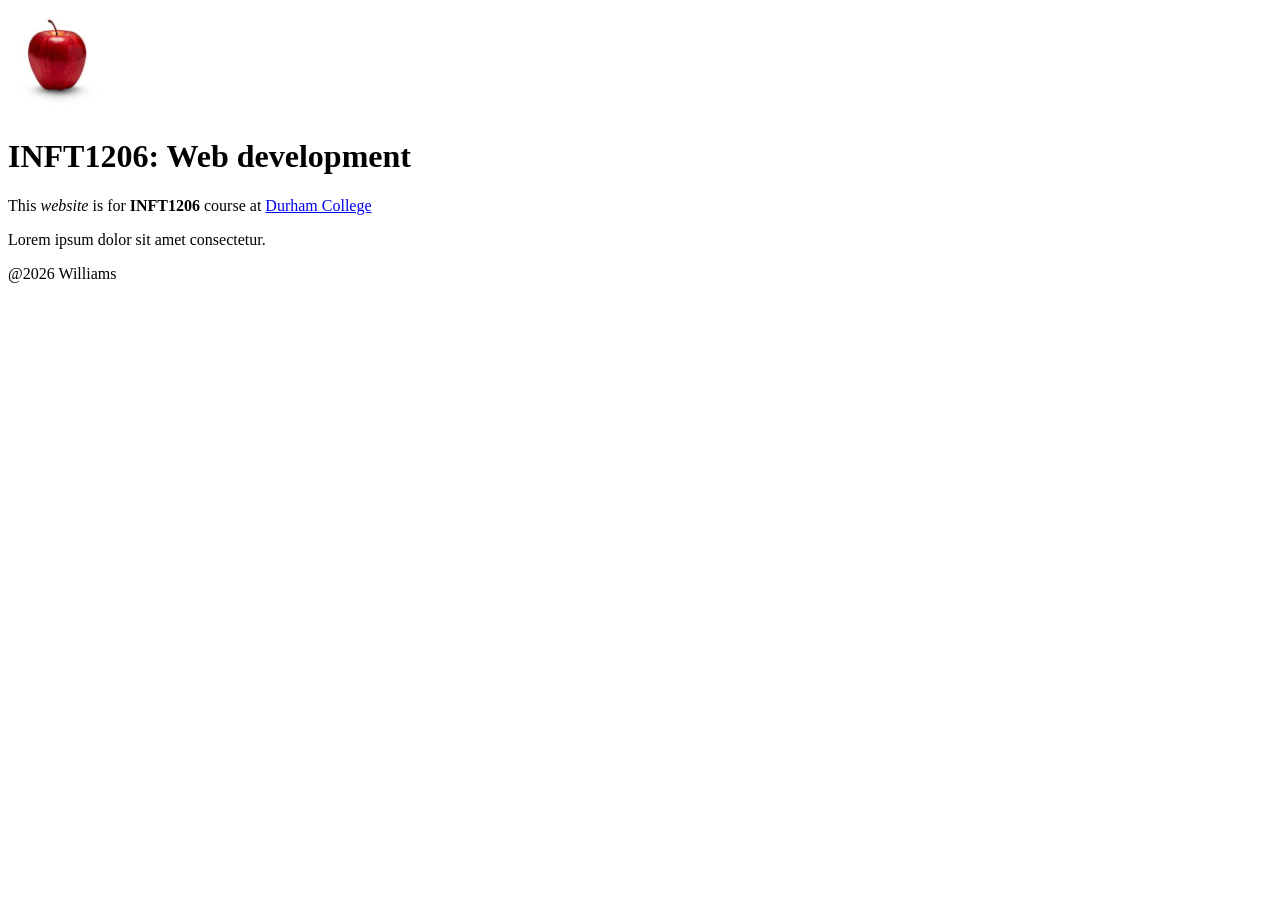
<file: Index.html>
<!DOCTYPE html>
<html lang="en">
<head>
    <meta charset="UTF-8">
    <meta name="viewport" content="width=device-width, initial-scale=1.0">
    <title>Document</title>
</head>
<body>
<img width="100" src="./img/apple.jpg" alt="my logo">
   <h1>INFT1206: Web development</h1> 
   <a href="./week 1.html"></a>
   <p>This <em>website</em> is for <strong>INFT1206</strong> course at <a target="_blank" href="https://durhamcollege.ca/">Durham College</a></p>
   <p>Lorem ipsum dolor sit amet consectetur.</p>
   <p>@2026 Williams </p>
</body>
</html>
</file>
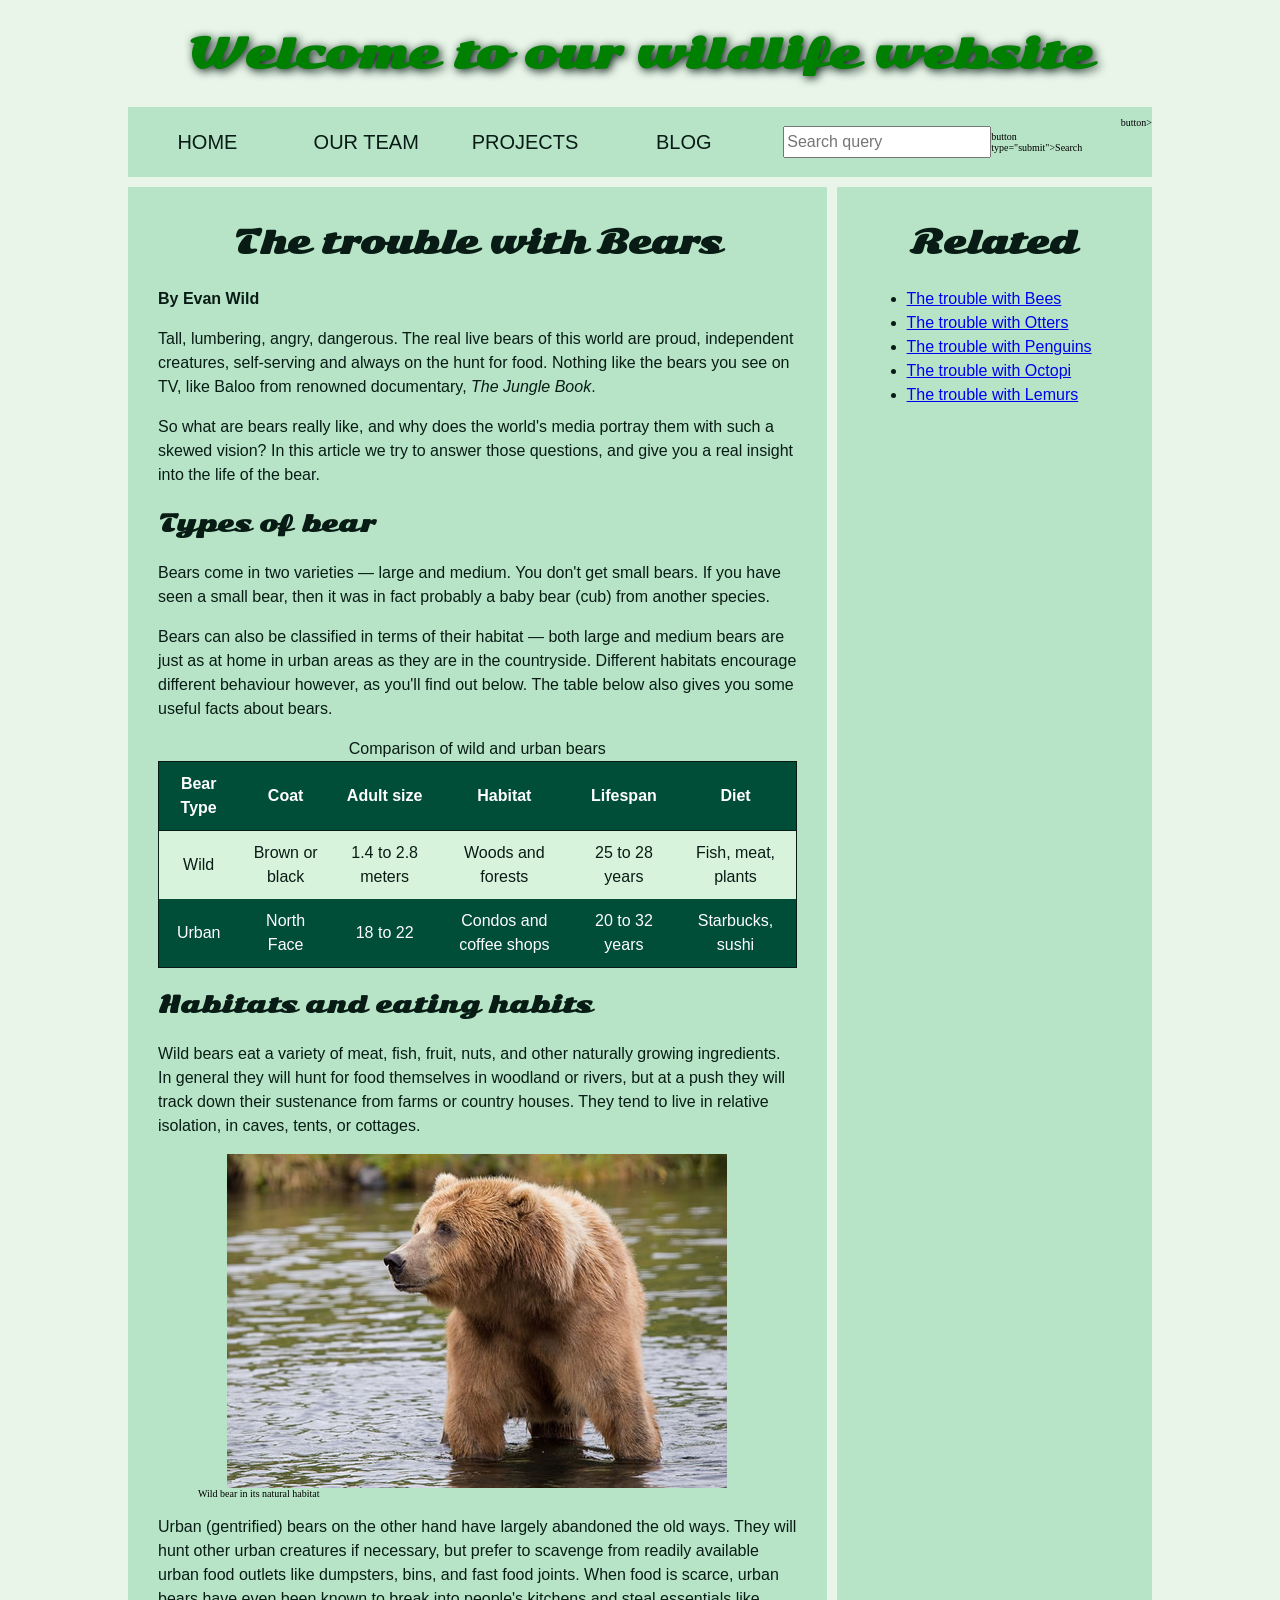
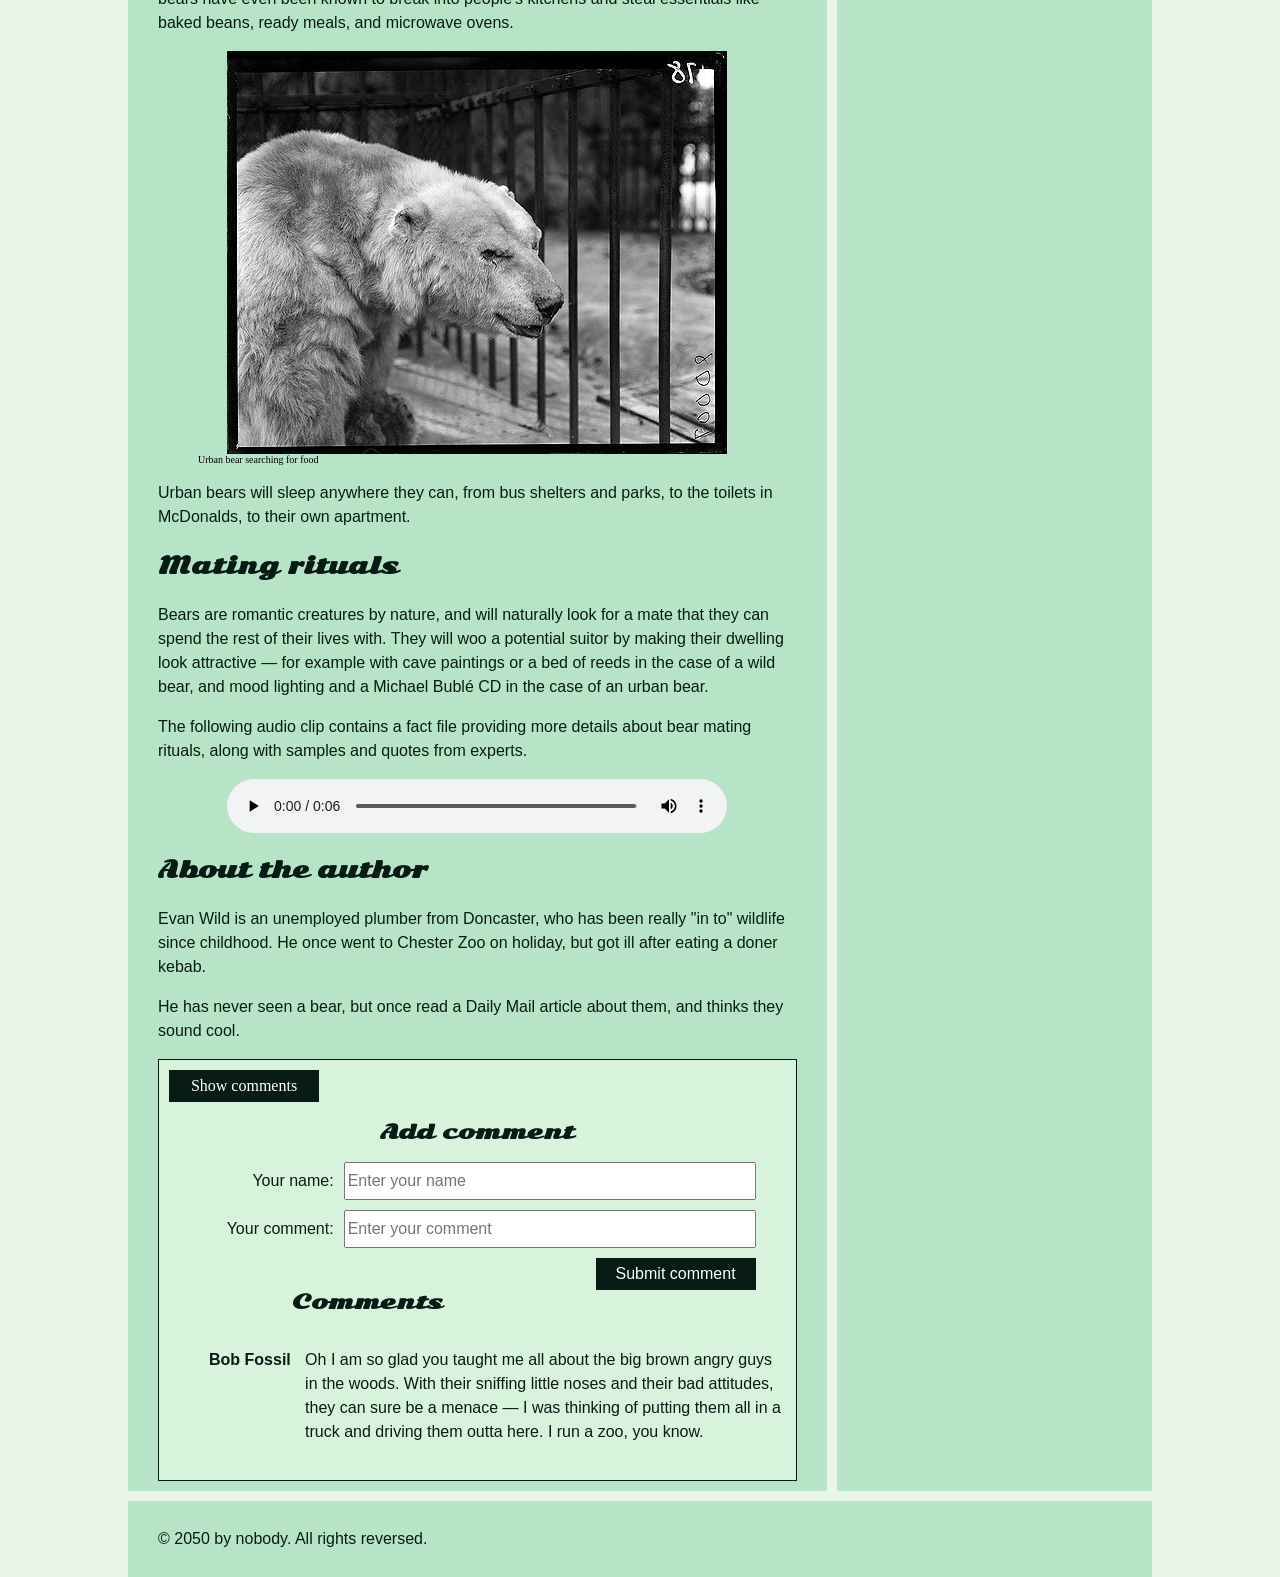
<file: Accessibility challenge/index.html>
<!--
Name: Vanessa Williams
File: Accessibility challenge.html
Date: 17 April 2026
Fixing accessibility issues of a website.
-->

<!DOCTYPE html>
<html lang="en">
  <head>
    <meta charset="utf-8">

    <title>Accessibility assessment</title>
    <link href="https://fonts.googleapis.com/css?family=Open+Sans+Condensed:300|Sonsie+One" rel="stylesheet" type="text/css">
    <link rel="stylesheet" href="style.css">

    <!-- the below three lines are a fix to get HTML5 semantic elements working in old versions of Internet Explorer-->
    <!--[if lt IE 9]>
      <script src="http://html5shiv.googlecode.com/svn/trunk/html5.js"></script>
    <![endif]-->
  </head>

  <body>
    <header>
      <h1>Welcome to our wildlife website</h1>
    </header>

    <nav aria-label="Main Navigation">
      <ul>
        <li><a href="#">Home</a></li>
        <li><a href="#">Our team</a></li>
        <li><a href="#">Projects</a></li>
        <li><a href="#">Blog</a></li>
      </ul>

      <form class="search" role="search">
        <label for="search-input" class="'visually-hidden">Search the site</label>
        <input id="search-input" type="search" name="q" placeholder="Search query">
        button type="submit">Search</form>button>
      </form>
    </nav>

    <main>
      <article>
        <h2>The trouble with Bears</h2>
        <p><strong>By Evan Wild</strong></p>
        <p>
        Tall, lumbering, angry, dangerous. The real live bears of this world are proud, independent creatures,
        self-serving and always on the hunt for food. Nothing like the bears you see on TV, like Baloo from
        renowned documentary, <em>The Jungle Book</em>.
      </p>

      <p>
        So what are bears really like, and why does the world's media portray them with such a skewed vision?
        In this article we try to answer those questions, and give you a real insight into the life of the bear.
      </p>

      <h3>Types of bear</h3>

      <p>
        Bears come in two varieties — large and medium. You don't get small bears. If you have seen a small bear,
        then it was in fact probably a baby bear (cub) from another species.
      </p>

      <p>
        Bears can also be classified in terms of their habitat — both large and medium bears are just as at home
        in urban areas as they are in the countryside. Different habitats encourage different behaviour however,
        as you'll find out below. The table below also gives you some useful facts about bears.
      </p>

      <table>
        <caption>Comparison of wild and urban bears</caption>
        <thead>
          <tr>
            <th scope="col">Bear Type</th>
            <th scope="col">Coat</th>
            <th scope="col">Adult size</th>
            <th scope="col">Habitat</th>
            <th scope="col">Lifespan</th>
            <th scope="col">Diet</th>
          </tr>
        </thead>
        <tbody>
          <tr>
            <td>Wild</td>
            <td>Brown or black</td>
            <td>1.4 to 2.8 meters</td>
            <td>Woods and forests</td>
            <td>25 to 28 years</td>
            <td>Fish, meat, plants</td>
          </tr>
          <tr>
            <td>Urban</td>
            <td>North Face</td>
            <td>18 to 22</td>
            <td>Condos and coffee shops</td>
            <td>20 to 32 years</td>
            <td>Starbucks, sushi</td>
          </tr>
        </tbody>
      </table>

      <h3>Habitats and eating habits</h3>

      <p>
        Wild bears eat a variety of meat, fish, fruit, nuts, and other naturally growing ingredients. In general
        they will hunt for food themselves in woodland or rivers, but at a push they will track down their
        sustenance from farms or country houses. They tend to live in relative isolation, in caves, tents, or cottages.
      </p>

      <figure>
        <img src="media/wild-bear.jpg" alt="A wild bear standing in a forest">
        <figcaption>Wild bear in its natural habitat</figcaption>
      </figure>

      <p>
        Urban (gentrified) bears on the other hand have largely abandoned the old ways. They will hunt other urban
        creatures if necessary, but prefer to scavenge from readily available urban food outlets like dumpsters,
        bins, and fast food joints. When food is scarce, urban bears have even been known to break into people's
        kitchens and steal essentials like baked beans, ready meals, and microwave ovens.
      </p>

      <figure>
        <img src="media/urban-bear.jpg" alt="An urban bear near a dumpster in a city">
        <figcaption>Urban bear searching for food</figcaption>
      </figure>

      <p>
        Urban bears will sleep anywhere they can, from bus shelters and parks, to the toilets in McDonalds,
        to their own apartment.
      </p>

      <h3>Mating rituals</h3>

      <p>
        Bears are romantic creatures by nature, and will naturally look for a mate that they can spend the rest
        of their lives with. They will woo a potential suitor by making their dwelling look attractive — for example
        with cave paintings or a bed of reeds in the case of a wild bear, and mood lighting and a Michael Bublé CD
        in the case of an urban bear.
      </p>

      <p>
        The following audio clip contains a fact file providing more details about bear mating rituals,
        along with samples and quotes from experts.
      </p>

      <audio controls aria-label="Audio description of bear mating rituals">
        <source src="media/bear.mp3" type="audio/mp3">
        <source src="media/bear.ogg" type="audio/ogg">
        <p>Your browser does not support HTML5 audio. You may download the audio file instead.</p>
      </audio>

      <aside aria-label="About the author">
        <h3>About the author</h3>
        <p>
          Evan Wild is an unemployed plumber from Doncaster, who has been really "in to" wildlife since childhood.
          He once went to Chester Zoo on holiday, but got ill after eating a doner kebab.
        </p>
        <p>
          He has never seen a bear, but once read a Daily Mail article about them, and thinks they sound cool.
        </p>
      </aside>

        <section class="comments">
          <div class="show-hide" tabindex="0">Show comments</div>
          <div class="comment-wrapper">
            <form class="comment-form">
              <h2 tabindex="0">Add comment</h2>
              <div class="flex-pair">
                <label for="name">Your name:</label>
                <input type="text" name="name" id="name" placeholder="Enter your name" aria-required="true" required>
              </div>
              <div class="flex-pair">
                <label for="comment">Your comment:</label>
                <input type="text" name="comment" id="comment" placeholder="Enter your comment" aria-required="true" required>
              </div>
              <button>Submit comment</button>
              
              
            </form> 
            
            <section>
              <h2 tabindex="0">Comments</h2>
              <ul class="comment-container">
                <li>
                  <p tabindex="0"><span>Author: </span>Bob Fossil</p>
                  <p tabindex="0"><span>Comment: </span>Oh I am so glad you taught me all about the big brown angry guys in the woods. With their sniffing little noses and their bad attitudes, they can sure be a menace — I was thinking of putting them all in a truck and driving them outta here. I run a zoo, you know.</p>
                </li>
              </ul>
            </section>
          </div>
        </section>
      </article>

    <aside class="secondary">
      <h2>Related</h2>
      <ul>
        <li><a href="#">The trouble with Bees</a></li>
        <li><a href="#">The trouble with Otters</a></li>
        <li><a href="#">The trouble with Penguins</a></li>
        <li><a href="#">The trouble with Octopi</a></li>
        <li><a href="#">The trouble with Lemurs</a></li>
      </ul>
    </aside>
  </main>

  <footer>
    <p>© 2050 by nobody. All rights reversed.</p>
  </footer>
</file>
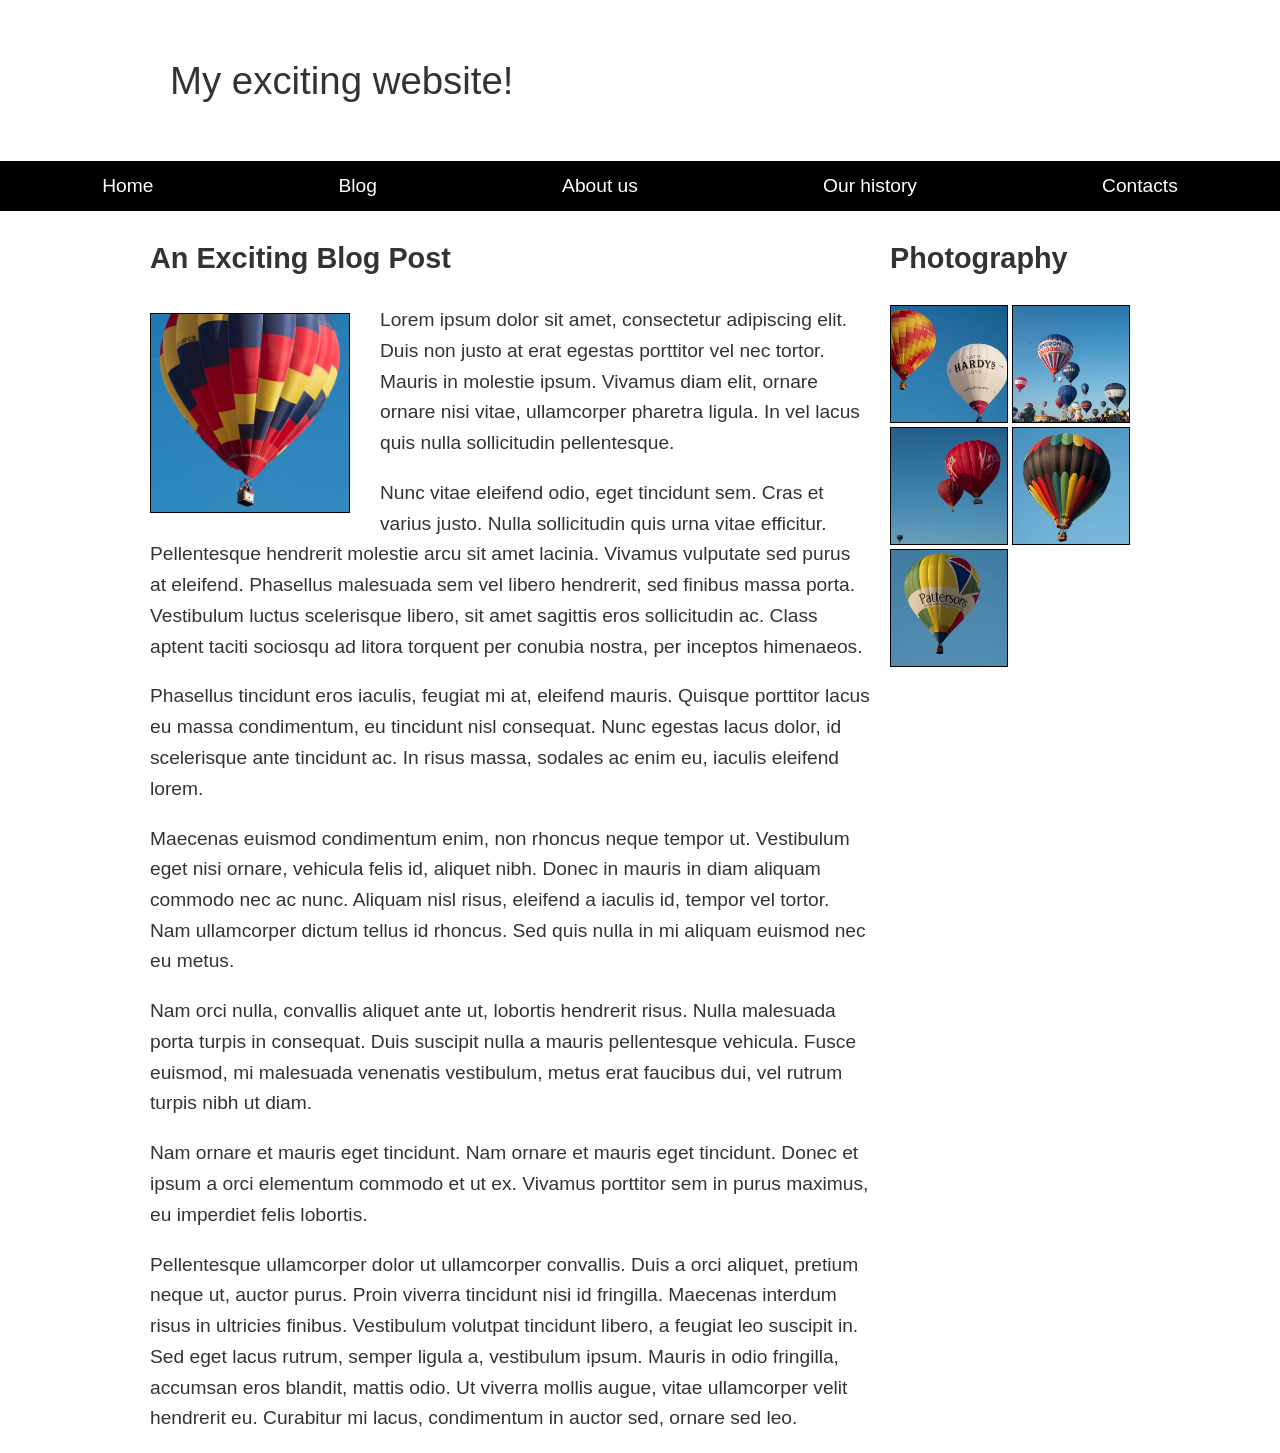
<file: layout-challenge/index.html>
<!doctype html>
<html lang="en-US">
  <head>
    <meta charset="utf-8" />
    <meta name="viewport" content="width=device-width, initial-scale=1" />
    <title>Layout Task</title>
    <!--
    Name: Vanessa Williams
    File: layout-challenge
    Date: 27 February 2026
    Description: A webpage using several elements learned in class.
    -->
    <link href="style.css" rel="stylesheet" type="text/css" />
  </head>

  <body>
    <div class="logo">My exciting website!</div>

    <nav>
      <ul>
        <li><a href="">Home</a></li>
        <li><a href="">Blog</a></li>
        <li><a href="">About us</a></li>
        <li><a href="">Our history</a></li>
        <li><a href="">Contacts</a></li>
      </ul>
    </nav>

    <main class="grid">
      <article>
        <h1>An Exciting Blog Post</h1>
        <img src="images/square6.jpg" alt="placeholder" class="feature" />
        <p>
          Lorem ipsum dolor sit amet, consectetur adipiscing elit. Duis non
          justo at erat egestas porttitor vel nec tortor. Mauris in molestie
          ipsum. Vivamus diam elit, ornare ornare nisi vitae, ullamcorper
          pharetra ligula. In vel lacus quis nulla sollicitudin pellentesque.
        </p>

        <p>
          Nunc vitae eleifend odio, eget tincidunt sem. Cras et varius justo.
          Nulla sollicitudin quis urna vitae efficitur. Pellentesque
          hendrerit molestie arcu sit amet lacinia. Vivamus vulputate sed
          purus at eleifend. Phasellus malesuada sem vel libero hendrerit,
          sed finibus massa porta. Vestibulum luctus scelerisque libero, sit
          amet sagittis eros sollicitudin ac. Class aptent taciti sociosqu ad
          litora torquent per conubia nostra, per inceptos himenaeos.
        </p>

        <p>
          Phasellus tincidunt eros iaculis, feugiat mi at, eleifend mauris.
          Quisque porttitor lacus eu massa condimentum, eu tincidunt nisl
          consequat. Nunc egestas lacus dolor, id scelerisque ante tincidunt
          ac. In risus massa, sodales ac enim eu, iaculis eleifend lorem.
        </p>

        <p>
          Maecenas euismod condimentum enim, non rhoncus neque tempor ut.
          Vestibulum eget nisi ornare, vehicula felis id, aliquet nibh. Donec
          in mauris in diam aliquam commodo nec ac nunc. Aliquam nisl risus,
          eleifend a iaculis id, tempor vel tortor. Nam ullamcorper dictum
          tellus id rhoncus. Sed quis nulla in mi aliquam euismod nec eu
          metus.
        </p>

        <p>
          Nam orci nulla, convallis aliquet ante ut, lobortis hendrerit
          risus. Nulla malesuada porta turpis in consequat. Duis suscipit
          nulla a mauris pellentesque vehicula. Fusce euismod, mi malesuada
          venenatis vestibulum, metus erat faucibus dui, vel rutrum turpis
          nibh ut diam.
        </p>

        <p>
          Nam ornare et mauris eget tincidunt. Nam ornare et mauris eget
          tincidunt. Donec et ipsum a orci elementum commodo et ut ex.
          Vivamus porttitor sem in purus maximus, eu imperdiet felis
          lobortis.
        </p>

        <p>
          Pellentesque ullamcorper dolor ut ullamcorper convallis. Duis a
          orci aliquet, pretium neque ut, auctor purus. Proin viverra
          tincidunt nisi id fringilla. Maecenas interdum risus in ultricies
          finibus. Vestibulum volutpat tincidunt libero, a feugiat leo
          suscipit in. Sed eget lacus rutrum, semper ligula a, vestibulum
          ipsum. Mauris in odio fringilla, accumsan eros blandit, mattis
          odio. Ut viverra mollis augue, vitae ullamcorper velit hendrerit
          eu. Curabitur mi lacus, condimentum in auctor sed, ornare sed leo.
        </p>
      </article>

      <aside>
        <h2>Photography</h2>
        <ul class="photos">
          <li><img src="images/square1.jpg" alt="placeholder" /></li>
          <li><img src="images/square2.jpg" alt="placeholder" /></li>
          <li><img src="images/square3.jpg" alt="placeholder" /></li>
          <li><img src="images/square4.jpg" alt="placeholder" /></li>
          <li><img src="images/square5.jpg" alt="placeholder" /></li>
        </ul>
      </aside>
    </main>
  </body>
</html>
</file>
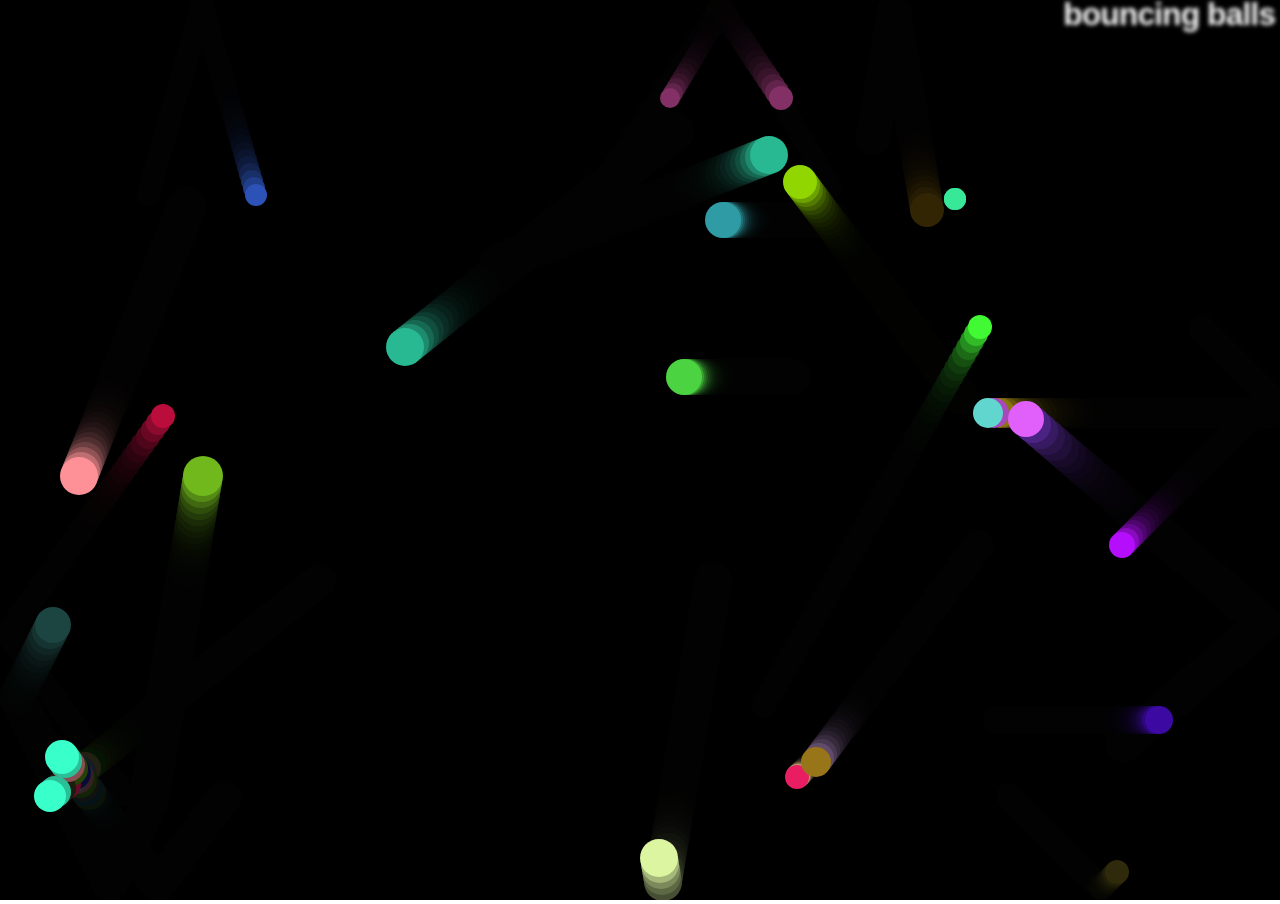
<file: object_buikding_practice/index.html>
<!--
Name: Vanessa Williams
File: index.html
Date: 10 April 2026
Generating random colours of balls on the screen
-->

<!DOCTYPE html>
<html lang="en-US">
  <head>
    <meta charset="utf-8">
    <meta name="viewport" content="width=device-width">
    <title>Bouncing balls</title>
    <link rel="stylesheet" href="style.css">
  </head>

  <body>
    <h1>bouncing balls</h1>
    <canvas></canvas>

    <script src="main.js"></script>
  </body>
</html>
</file>
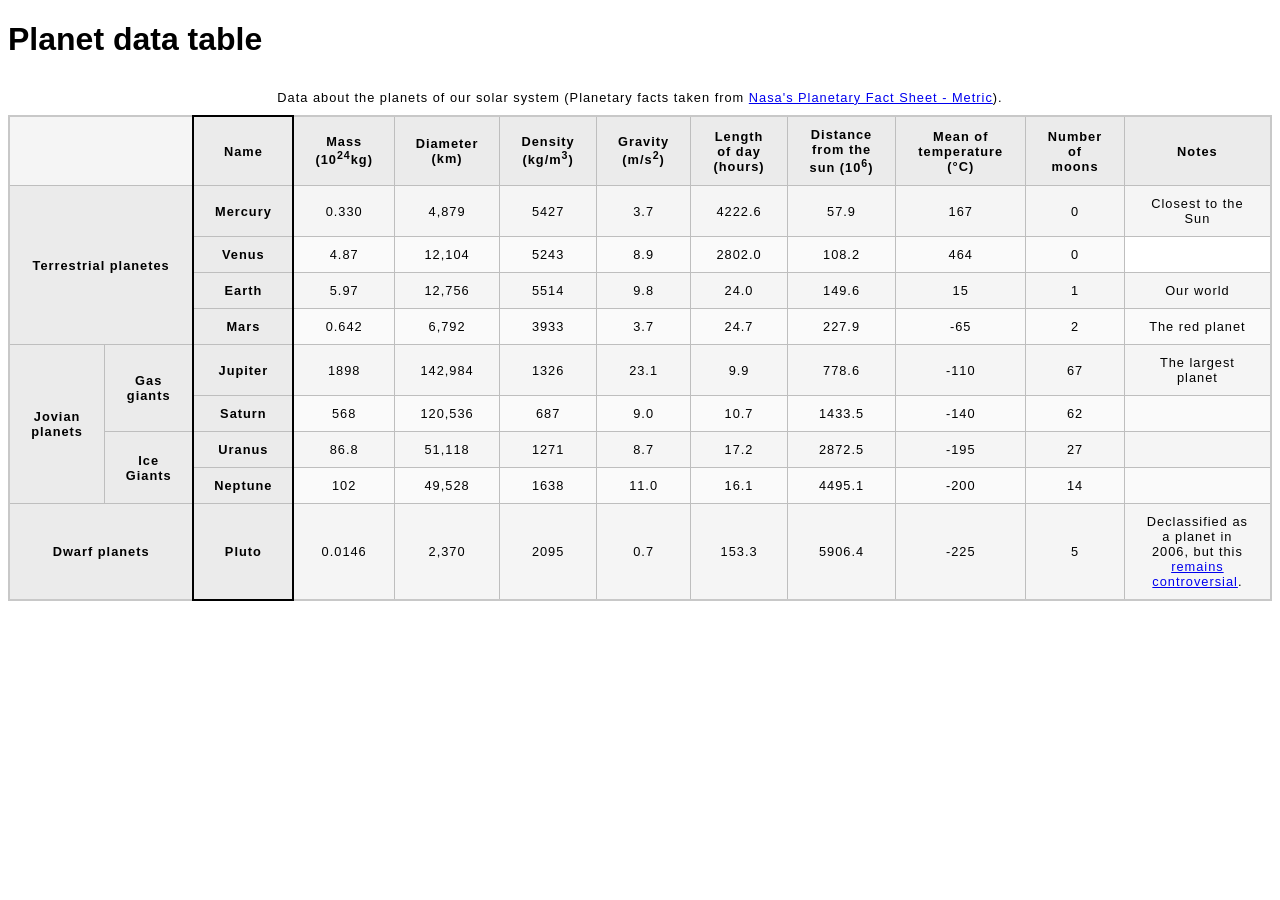
<file: planet-data-table/index.html>
<!doctype html>
<html lang="en-US">
  <head>
    <meta charset="utf-8" />
    <meta name="viewport" content="width=device-width" />
    <title>Planet data table</title>
    <!--
    Name: Vanessa Williams
    File : planet-data-table.html
    Date: 11 February 2026
    Description: Data table on planets
    -->
    <link href="style.css" rel="stylesheet" type="text/css" />
  </head>
  <body>
    <h1>Planet data table</h1>

    <table>
        <colgroup>
            <col span="2">
            <col style="border: 2px solid black;">
        </colgroup>
        <caption>Data about the planets of our solar system (Planetary facts taken from <a href="http://nssdc.gsfc.nasa.gov/planetary/factsheet/">Nasa's Planetary Fact Sheet - Metric</a>).</caption>
        <thead>
            <tr>
                <td colspan="2"></td>
                <th>Name</th>
                <th>Mass (10<sup>24</sup>kg)</th>
                <th>Diameter (km)</th>
                <th>Density (kg/m<sup>3</sup>)</th>
                <th>Gravity (m/s<sup>2</sup>)</th>
                <th>Length of day (hours)</th>
                <th>Distance from the sun (10<sup>6</sup>)</th>
                <th>Mean of temperature (°C)</th>
                <th>Number of moons</th>
                <th>Notes</th>
            </tr>
        </thead>
        <tbody>
            <tr>
                <th colspan="2" rowspan="4">Terrestrial planetes</th>
                <th>Mercury</th>
                <td>0.330</td>
                <td>4,879</td>
                <td>5427</td>
                <td>3.7</td>
                <td>4222.6</td>
                <td>57.9</td>
                <td>167</td>
                <td>0</td>
                <td>Closest to the Sun</td>
            </tr>
            <tr>
                <th>Venus</th>
                <td>4.87</td>
                <td>12,104</td>
                <td>5243</td>
                <td>8.9</td>
                <td>2802.0</td>
                <td>108.2</td>
                <td>464</td>
                <td>0</td>
            </tr>
            <tr>
                <th>Earth</th>
                <td>5.97</td>
                <td>12,756</td>
                <td>5514</td>
                <td>9.8</td>
                <td>24.0</td>
                <td>149.6</td>
                <td>15</td>
                <td>1</td>
                <td>Our world</td>
            </tr>
            <tr>
                <th>Mars</th>
                <td>0.642</td>
                <td>6,792</td>
                <td>3933</td>
                <td>3.7</td>
                <td>24.7</td>
                <td>227.9</td>
                <td>-65</td>
                <td>2</td>
                <td>The red planet</td>
            </tr>
            <tr>
                <th rowspan="4">Jovian planets</th>
                <th rowspan="2">Gas giants</th>
                <th>Jupiter</th>
                <td>1898</td>
                <td>142,984</td>
                <td>1326</td>
                <td>23.1</td>
                <td>9.9</td>
                <td>778.6</td>
                <td>-110</td>
                <td>67</td>
                <td>The largest planet</td>
            </tr>
            <tr>
                <th>Saturn</th>
                <td>568</td>
                <td>120,536</td>
                <td>687</td>
                <td>9.0</td>
                <td>10.7</td>
                <td>1433.5</td>
                <td>-140</td>
                <td>62</td>
                <td></td>
            </tr>
            <tr>
                <th rowspan="2">Ice Giants</th>
                <th>Uranus</th>
                <td>86.8</td>
                <td>51,118</td>
                <td>1271</td>
                <td>8.7</td>
                <td>17.2</td>
                <td>2872.5</td>
                <td>-195</td>
                <td>27</td>
                <td></td>
            </tr>
            <tr>
                <th>Neptune</th>
                <td>102</td>
                <td>49,528</td>
                <td>1638</td>
                <td>11.0</td>
                <td>16.1</td>
                <td>4495.1</td>
                <td>-200</td>
                <td>14</td>
                <td></td>
            </tr>
            <tr>
                <th colspan="2" rowspan="2">Dwarf planets</th>
                <th>Pluto</th>
                <td>0.0146</td>
                <td>2,370</td>
                <td>2095</td>
                <td>0.7</td>
                <td>153.3</td>
                <td>5906.4</td>
                <td>-225</td>
                <td>5</td>
                <td>Declassified as a planet in 2006, but this <a href="http://www.usatoday.com/story/tech/2014/10/02/pluto-planet-solar-system/16578959/">remains controversial</a>.</td>
            </tr>

        </tbody>
    </table>


  </body>
</html>
</file>
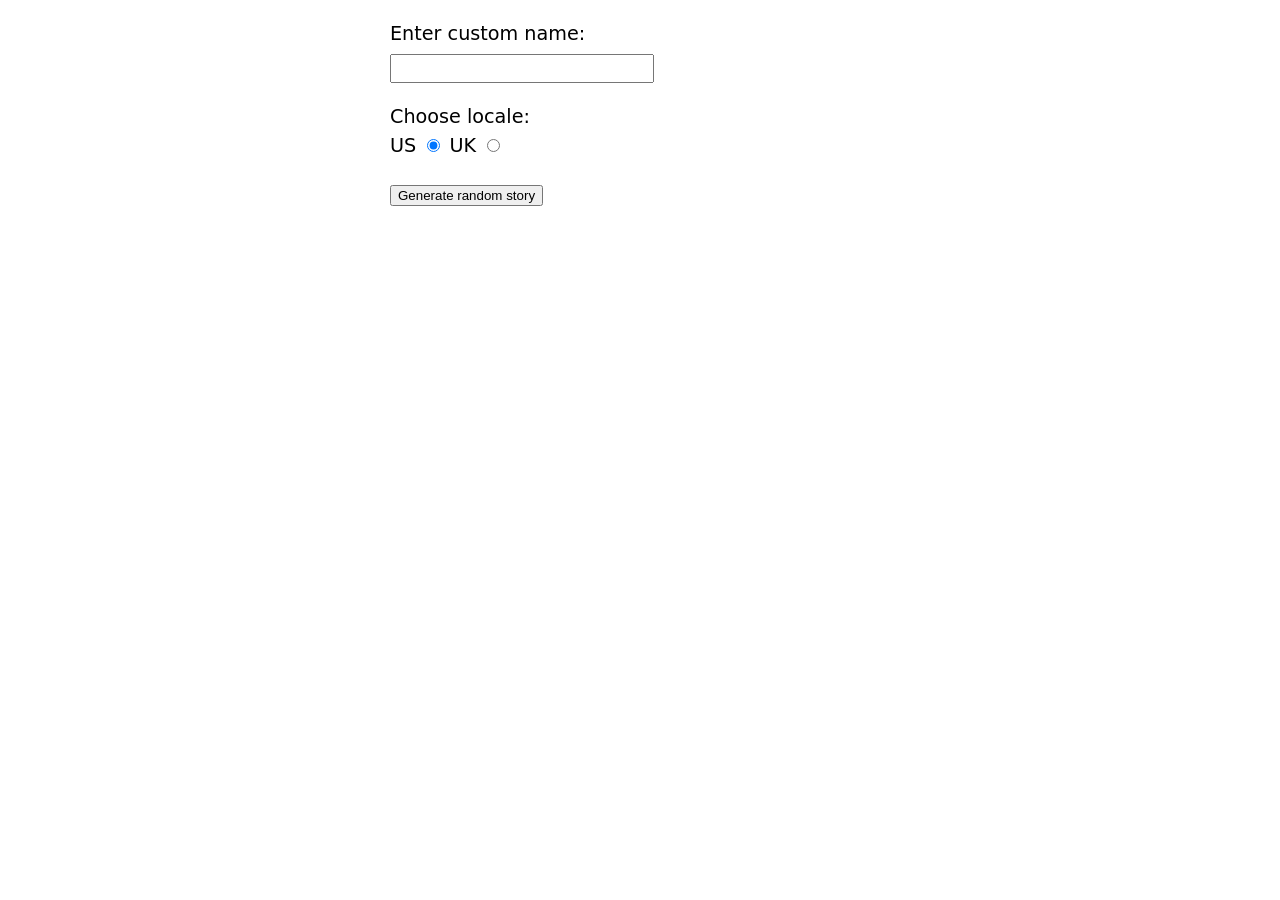
<file: Silly_story_generator/index.html>
<!--
Name: Vanessa Williams
File: index.html
Date: 10 April 2026
A silly story generator.
-->

<!DOCTYPE html>
<html lang="en">
<head>
<meta charset="utf-8">
<title>Silly Story Generator</title>
<link rel="stylesheet" href="style.css">
<script src="main.js" defer></script>
</head>

<body>

<div>
  <label for="customname">Enter custom name:</label>
  <input id="customname" type="text" placeholder="">
</div>

<fieldset>
  <legend>Choose locale:</legend>

  <label for="us">US</label>
  <input id="us" type="radio" name="uk-us" value="us" checked>

  <label for="uk">UK</label>
  <input id="uk" type="radio" name="uk-us" value="uk">
</fieldset>

<div>
  <button class="randomize">Generate random story</button>
</div>

<p class="story"></p>

</body>
</html>
</file>
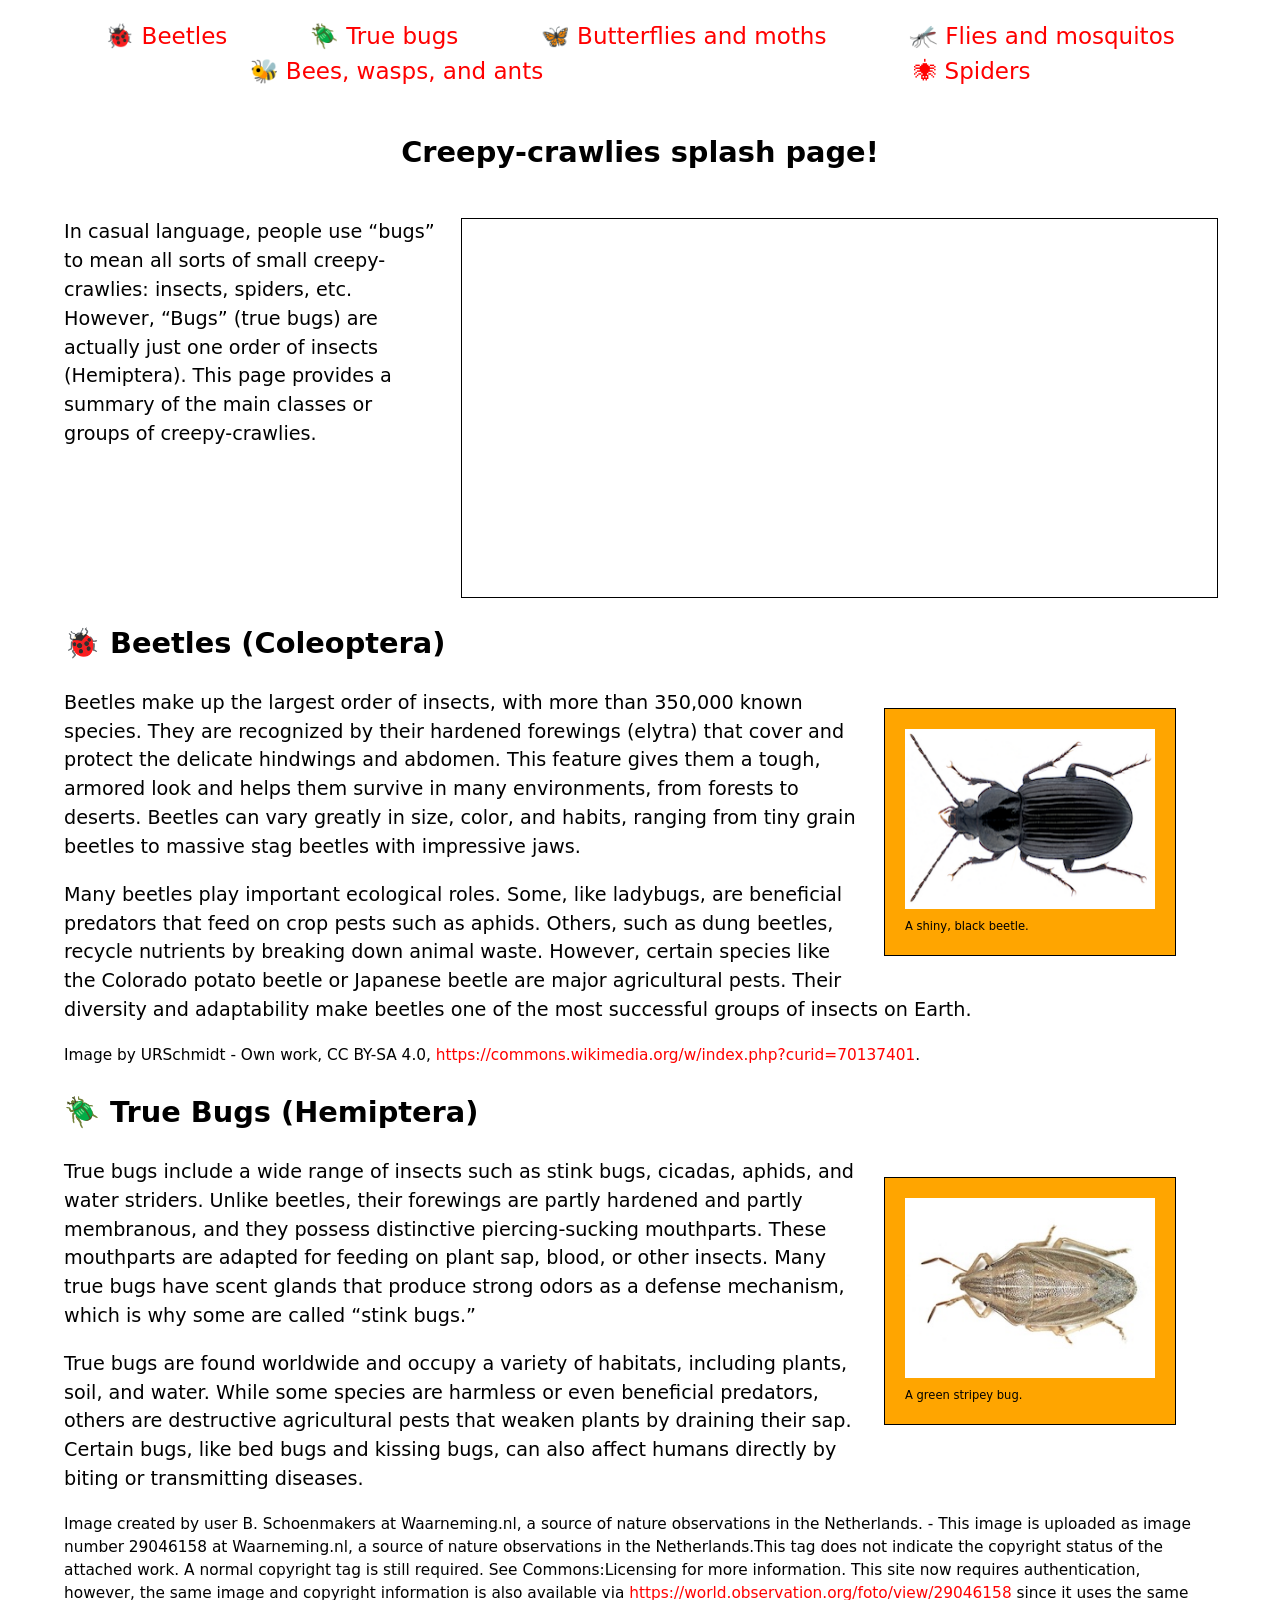
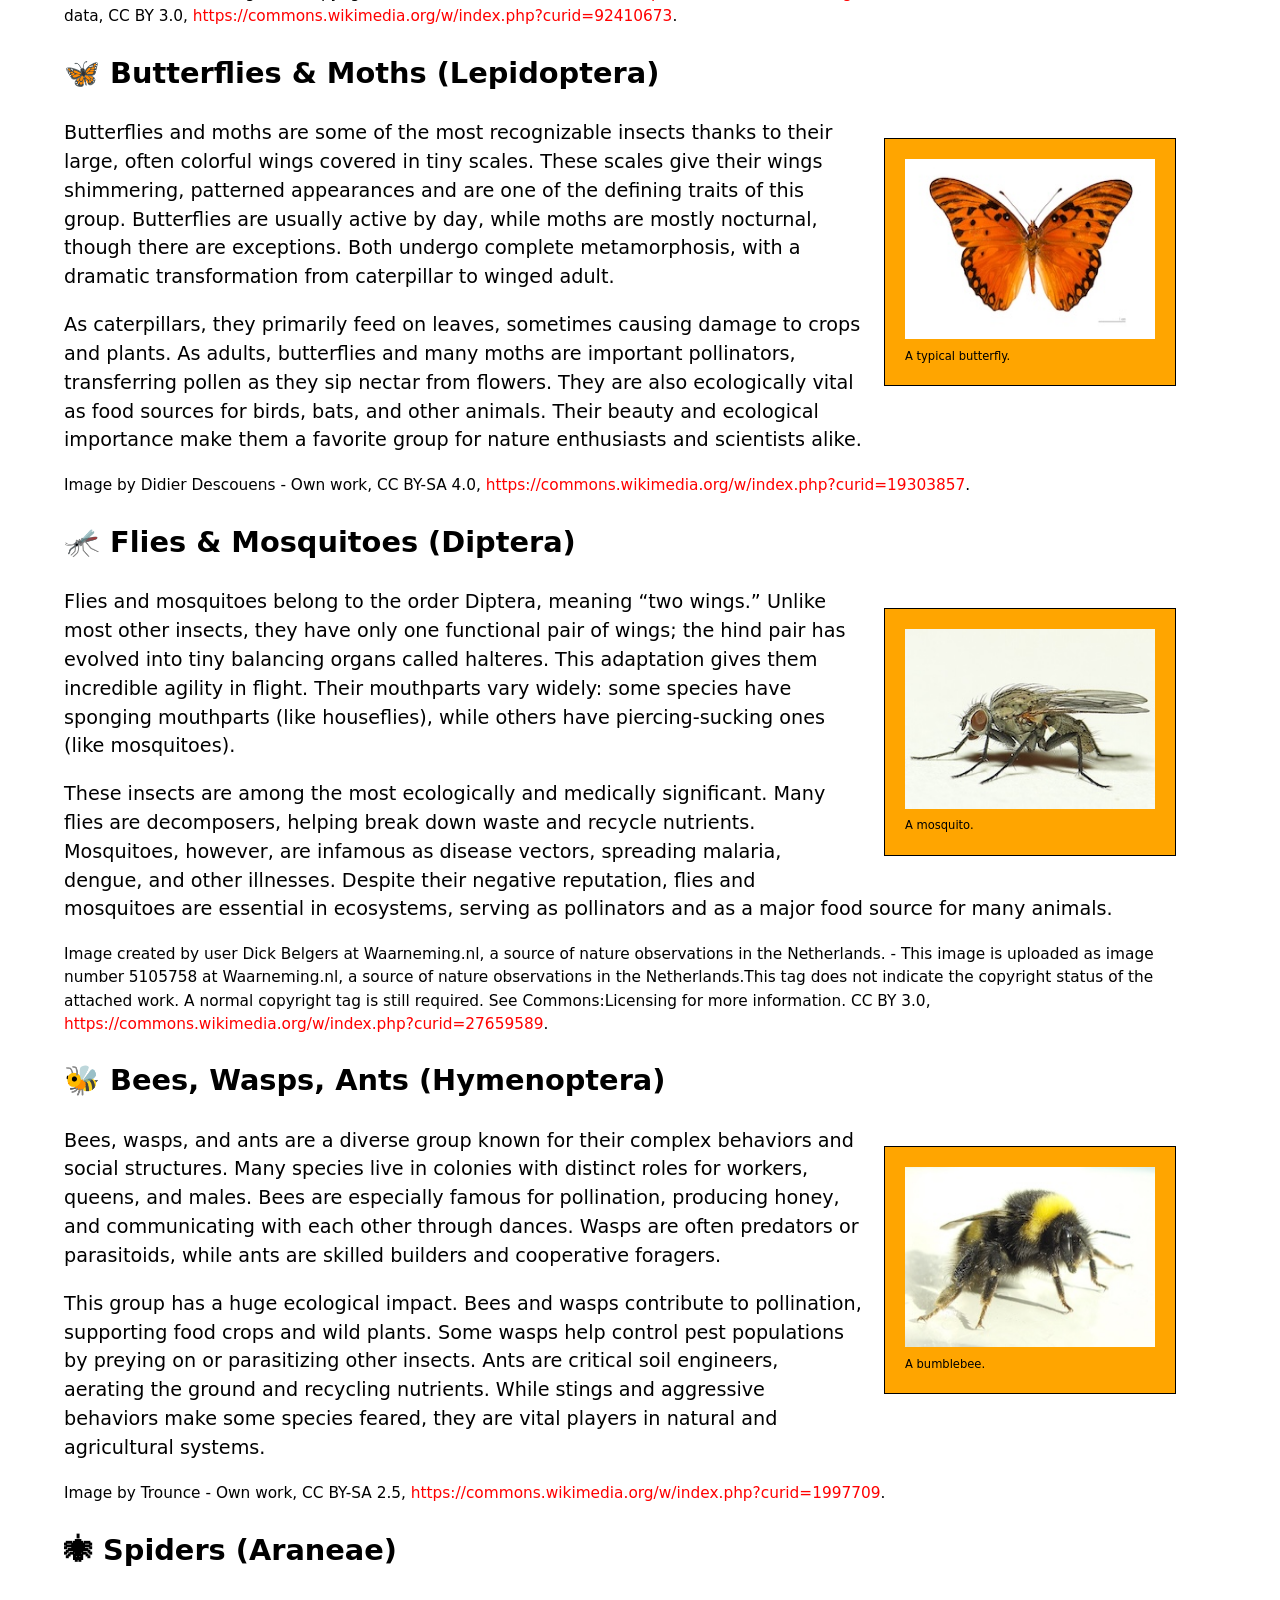
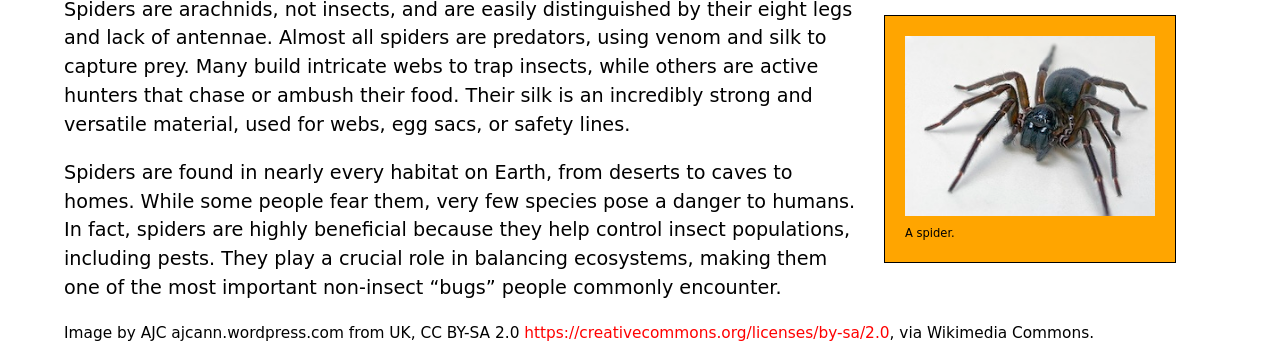
<file: splash-page-challenge/index.html>
<!doctype html>
<html lang="en">
  <head>
    <meta charset="utf-8" />
    <title>Creepy crawlies!</title>
    <!--
    Name: Vanessa Williams
    File: splash-page-challenge.html
    Date: 11 February 2026
    Description: Splash page dedicated to bugs with multimedia and embedding
    -->
    <link href="style.css" rel="stylesheet" />
    <style>
        /*header & body */
        body {
  font: 1.2em / 1.5 system-ui;
  margin: 0 auto;
  width: 90%;
  min-width: 800px;
  max-width: 1200px;
}

h1 {
  text-align: center;
}

.copyright {
  font-size: 0.8em;
}

/* nav menu */

ul {
  padding: 0;
  list-style-type: none;
  text-align: center;
  display: flex;
  flex-flow: row wrap;
  justify-content: center;
  align-items: center;
}

li {
  flex: auto;
}

nav a {
  font-size: 1.2em;
  padding: 0 20px;
}

/* General link styles */

a {
  text-decoration: none;
  color: red;
}

a:hover,
a:focus {
  text-decoration: underline;
}

/* header section layout */

header section {
  display: grid;
  grid-template-areas:
    "heading heading"
    "text video"
    "text video";
  grid-template-columns: 1fr 2fr;
  gap: 20px;
}

h1 {
  grid-area: heading;
}

header p {
  grid-area: text;
  margin: 0;
}

video {
  grid-area: video;
  width: 100%;
  border: 1px solid black;
}

/* image floats */

figure {
  float: right;
  margin-left: 20px;
  padding: 20px;
  background: orange;
  border: 1px solid black;
}

figcaption {
  font-size: 0.6em;
}
    </style>
  </head>
  <body>
    <header>
      <nav>
        <ul>
          <li><a href="#beetles">&#x1F41E; Beetles</a></li>
          <li><a href="#true_bugs">&#x1FAB2; True bugs</a></li>
          <li><a href="#butterflies_moths">&#x1F98B; Butterflies and moths</a></li>
          <li><a href="#flies_mosquitos">&#x1F99F; Flies and mosquitos</a></li>
          <li><a href="#bees_wasps_ants">&#x1F41D; Bees, wasps, and ants</a></li>
          <li><a href="#spiders">&#x1F577; Spiders</a></li>
        </ul>
      </nav>
      <section>
        <h1>Creepy-crawlies splash page!</h1>

        <video src="bug_video_640.mp4"
        autoplay
        loop
        muted
        preload="auto"></video>

        <p>
          In casual language, people use “bugs” to mean all sorts of small
          creepy-crawlies: insects, spiders, etc. However, “Bugs” (true bugs)
          are actually just one order of insects (Hemiptera). This page
          provides a summary of the main classes or groups of
          creepy-crawlies.
        </p>
      </section>
    </header>
    <main>
      <section id="beetles">
        <h2>&#x1F41E; Beetles (Coleoptera)</h2>
        <figure>
            <img src="beetle.png" 
            alt="A black six-legged beetle with a shield-shaped body and long antennae."
            width="250"
            height="180"/>
            <figcaption>A shiny, black beetle.</figcaption>
        </figure>

        <p>
          Beetles make up the largest order of insects, with more than
          350,000 known species. They are recognized by their hardened
          forewings (elytra) that cover and protect the delicate hindwings
          and abdomen. This feature gives them a tough, armored look and
          helps them survive in many environments, from forests to deserts.
          Beetles can vary greatly in size, color, and habits, ranging from
          tiny grain beetles to massive stag beetles with impressive jaws.
        </p>
        <p>
          Many beetles play important ecological roles. Some, like ladybugs,
          are beneficial predators that feed on crop pests such as aphids.
          Others, such as dung beetles, recycle nutrients by breaking down
          animal waste. However, certain species like the Colorado potato
          beetle or Japanese beetle are major agricultural pests. Their
          diversity and adaptability make beetles one of the most successful
          groups of insects on Earth.
        </p>

        <p class="copyright">
          Image by URSchmidt - Own work, CC BY-SA 4.0,
          <a href="https://commons.wikimedia.org/w/index.php?curid=70137401"
            >https://commons.wikimedia.org/w/index.php?curid=70137401</a
          >.
        </p>
      </section>
      <section id="true_bugs">
        <h2>&#x1FAB2; True Bugs (Hemiptera)</h2>
        <figure>
            <img src="true_bug.jpeg" 
            alt="A green, six-legged beetle with fairly long antennae and stripy markings"
            width="250"
            height="180"/>
            <figcaption>A green stripey bug.</figcaption>
        </figure>

        <p>
          True bugs include a wide range of insects such as stink bugs,
          cicadas, aphids, and water striders. Unlike beetles, their
          forewings are partly hardened and partly membranous, and they
          possess distinctive piercing-sucking mouthparts. These mouthparts
          are adapted for feeding on plant sap, blood, or other insects. Many
          true bugs have scent glands that produce strong odors as a defense
          mechanism, which is why some are called “stink bugs.”
        </p>

        <p>
          True bugs are found worldwide and occupy a variety of habitats,
          including plants, soil, and water. While some species are harmless
          or even beneficial predators, others are destructive agricultural
          pests that weaken plants by draining their sap. Certain bugs, like
          bed bugs and kissing bugs, can also affect humans directly by
          biting or transmitting diseases.
        </p>

        <p class="copyright">
          Image created by user B. Schoenmakers at Waarneming.nl, a source of
          nature observations in the Netherlands. - This image is uploaded as
          image number 29046158 at Waarneming.nl, a source of nature
          observations in the Netherlands.This tag does not indicate the
          copyright status of the attached work. A normal copyright tag is
          still required. See Commons:Licensing for more information. This
          site now requires authentication, however, the same image and
          copyright information is also available via
          <a href="https://world.observation.org/foto/view/29046158"
            >https://world.observation.org/foto/view/29046158</a
          >
          since it uses the same data, CC BY 3.0,
          <a href="https://commons.wikimedia.org/w/index.php?curid=92410673"
            >https://commons.wikimedia.org/w/index.php?curid=92410673</a
          >.
        </p>
      </section>
      <section id="butterflies_moths">
        <h2>&#x1F98B; Butterflies & Moths (Lepidoptera)</h2>
        <figure>
            <img src="butterfly.jpeg" 
            alt="A butterfly with large black and orange wings"
            width="250"
            height="180"/>
            <figcaption>A typical butterfly.</figcaption>
        </figure>

        <p>
          Butterflies and moths are some of the most recognizable insects
          thanks to their large, often colorful wings covered in tiny scales.
          These scales give their wings shimmering, patterned appearances and
          are one of the defining traits of this group. Butterflies are
          usually active by day, while moths are mostly nocturnal, though
          there are exceptions. Both undergo complete metamorphosis, with a
          dramatic transformation from caterpillar to winged adult.
        </p>

        <p>
          As caterpillars, they primarily feed on leaves, sometimes causing
          damage to crops and plants. As adults, butterflies and many moths
          are important pollinators, transferring pollen as they sip nectar
          from flowers. They are also ecologically vital as food sources for
          birds, bats, and other animals. Their beauty and ecological
          importance make them a favorite group for nature enthusiasts and
          scientists alike.
        </p>

        <p class="copyright">
          Image by Didier Descouens - Own work, CC BY-SA 4.0,
          <a href="https://commons.wikimedia.org/w/index.php?curid=19303857"
            >https://commons.wikimedia.org/w/index.php?curid=19303857</a
          >.
        </p>
      </section>
      <section id="flies_mosquitos">
        <h2>&#x1F99F; Flies & Mosquitoes (Diptera)</h2>
        <figure>
            <img src="mosquito.jpeg" 
            alt="A hairy flying insect with long legs"
            width="250"
            height="180"/>
            <figcaption>A mosquito.</figcaption>
        </figure>

        <p>
          Flies and mosquitoes belong to the order Diptera, meaning “two
          wings.” Unlike most other insects, they have only one functional
          pair of wings; the hind pair has evolved into tiny balancing organs
          called halteres. This adaptation gives them incredible agility in
          flight. Their mouthparts vary widely: some species have sponging
          mouthparts (like houseflies), while others have piercing-sucking
          ones (like mosquitoes).
        </p>

        <p>
          These insects are among the most ecologically and medically
          significant. Many flies are decomposers, helping break down waste
          and recycle nutrients. Mosquitoes, however, are infamous as disease
          vectors, spreading malaria, dengue, and other illnesses. Despite
          their negative reputation, flies and mosquitoes are essential in
          ecosystems, serving as pollinators and as a major food source for
          many animals.
        </p>

        <p class="copyright">
          Image created by user Dick Belgers at Waarneming.nl, a source of
          nature observations in the Netherlands. - This image is uploaded as
          image number 5105758 at Waarneming.nl, a source of nature
          observations in the Netherlands.This tag does not indicate the
          copyright status of the attached work. A normal copyright tag is
          still required. See Commons:Licensing for more information. CC BY
          3.0,
          <a href="https://commons.wikimedia.org/w/index.php?curid=27659589"
            >https://commons.wikimedia.org/w/index.php?curid=27659589</a
          >.
        </p>
      </section>
      <section id="bees_wasps_ants">
        <h2>&#x1F41D; Bees, Wasps, Ants (Hymenoptera)</h2>
        <figure>
            <img src="bee.jpeg" 
            alt="A furry black and yellow striped flying insect with six legs."
            width="250"
            height="180"/>
            <figcaption>A bumblebee.</figcaption>
        </figure>

        <p>
          Bees, wasps, and ants are a diverse group known for their complex
          behaviors and social structures. Many species live in colonies with
          distinct roles for workers, queens, and males. Bees are especially
          famous for pollination, producing honey, and communicating with
          each other through dances. Wasps are often predators or
          parasitoids, while ants are skilled builders and cooperative
          foragers.
        </p>

        <p>
          This group has a huge ecological impact. Bees and wasps contribute
          to pollination, supporting food crops and wild plants. Some wasps
          help control pest populations by preying on or parasitizing other
          insects. Ants are critical soil engineers, aerating the ground and
          recycling nutrients. While stings and aggressive behaviors make
          some species feared, they are vital players in natural and
          agricultural systems.
        </p>

        <p class="copyright">
          Image by Trounce - Own work, CC BY-SA 2.5,
          <a href="https://commons.wikimedia.org/w/index.php?curid=1997709"
            >https://commons.wikimedia.org/w/index.php?curid=1997709</a
          >.
        </p>
      </section>
      <section id="spiders">
        <h2>&#x1F577; Spiders (Araneae)</h2>
        <figure>
            <img src="spider.jpeg" 
            alt="A black bodied spider wth eight legs, feelers, and jaws."
            width="250"
            height="180"/>
            <figcaption>A spider.</figcaption>
        </figure>

        <p>
          Spiders are arachnids, not insects, and are easily distinguished by
          their eight legs and lack of antennae. Almost all spiders are
          predators, using venom and silk to capture prey. Many build
          intricate webs to trap insects, while others are active hunters
          that chase or ambush their food. Their silk is an incredibly strong
          and versatile material, used for webs, egg sacs, or safety lines.
        </p>

        <p>
          Spiders are found in nearly every habitat on Earth, from deserts to
          caves to homes. While some people fear them, very few species pose
          a danger to humans. In fact, spiders are highly beneficial because
          they help control insect populations, including pests. They play a
          crucial role in balancing ecosystems, making them one of the most
          important non-insect “bugs” people commonly encounter.
        </p>

        <p class="copyright">
          Image by AJC ajcann.wordpress.com from UK, CC BY-SA 2.0
          <a href="https://creativecommons.org/licenses/by-sa/2.0"
            >https://creativecommons.org/licenses/by-sa/2.0</a
          >, via Wikimedia Commons.
        </p>
      </section>
    </main>
  </body>
</html>
</file>
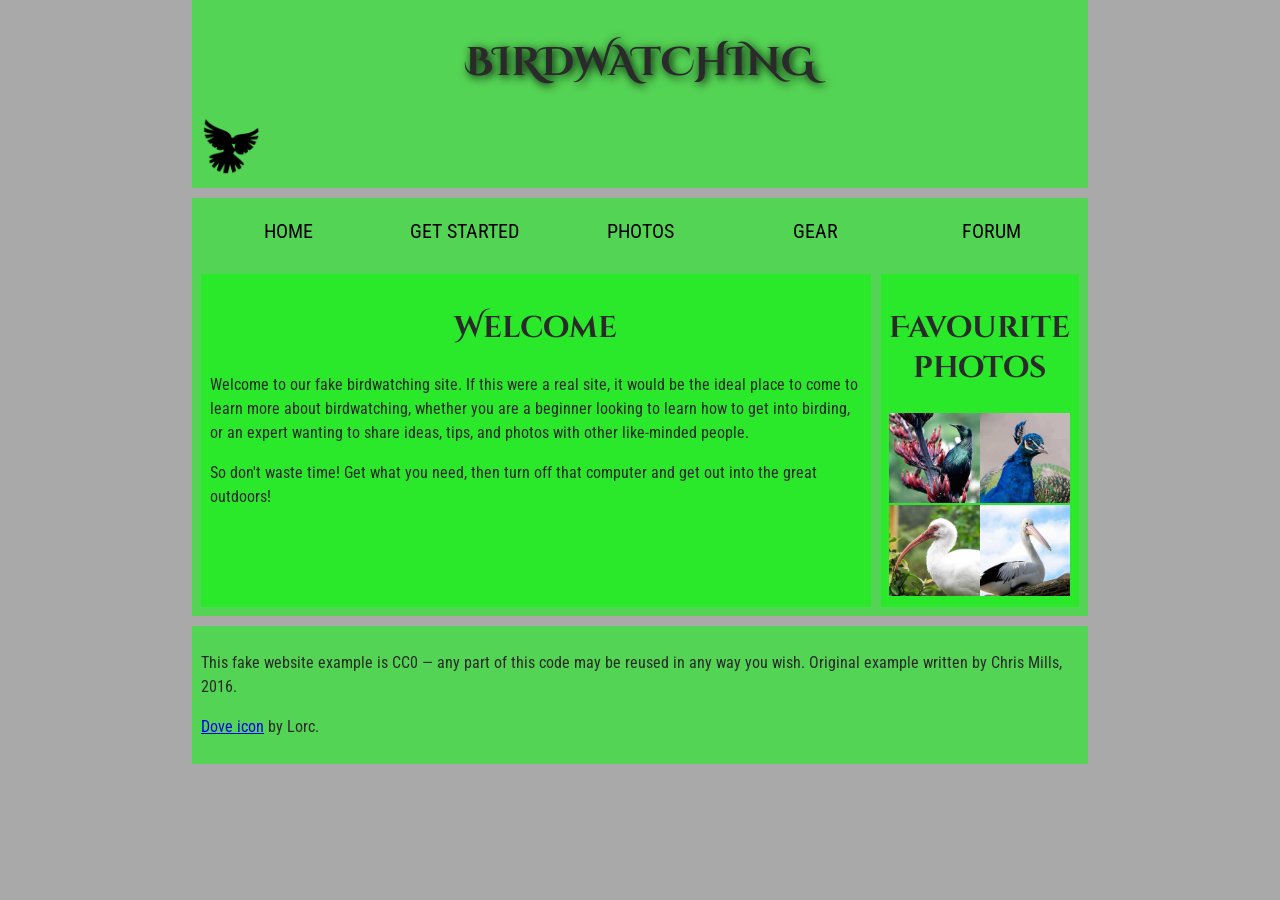
<file: structuring-html-challenge/index.html>
<!doctype html>
<html lang="en">
  <head>
    <meta charset="utf-8" />
    <title>Birdwatching</title>
    <link
      href="https://fonts.googleapis.com/css?family=Roboto+Condensed:300%7CCinzel+Decorative:700"
      rel="stylesheet">
      <link rel="stylesheet" href="style.css">
  </head>

  <body>

    <header>
      <h1>Birdwatching</h1> 
      <img src="dove.png" alt="a simple dove logo">
    </header>




      <nav>
        <ul>
          <li><a href="#">Home</a></li>
          <li><a href="#">Get started</a></li>
          <li><a href="#">Photos</a></li>
          <li><a href="#">Gear</a></li>
          <li><a href="#">Forum</a></li>
        </ul>
      </nav>

<main>
  <article>
    <h2>Welcome</h2>
    <p>
      Welcome to our fake birdwatching site. If this were a real site, it
      would be the ideal place to come to learn more about birdwatching,
      whether you are a beginner looking to learn how to get into birding, or
      an expert wanting to share ideas, tips, and photos with other
      like-minded people.
    </p>

    <p>
      So don't waste time! Get what you need, then turn off that computer and
      get out into the great outdoors!
    </p>
  </article>

  <aside>
    <h2>Favourite photos</h2>
    <a href="favorite-1.jpg"><img src="favorite-bird-1_th.jpg" alt="Description of first bird"></a>
    <a href="favorite-2.jpg"><img src="favorite-bird-2_th.jpg" alt="Description of second bird"></a>
    <a href="favorite-3.jpg"><img src="favorite-bird-3_th.jpg" alt="Description of third bird"></a>
    <a href="favorite-4.jpg"><img src="favorite-bird-4_th.jpg" alt="Description of fourth bird"></a>
  </aside>
</main>

<footer>
    <p>
      This fake website example is CC0 — any part of this code may be reused
      in any way you wish. Original example written by Chris Mills, 2016.
    </p>
    <p><a href="http://game-icons.net/lorc/originals/dove.html">Dove icon</a>
      by Lorc.</p>
    </footer>
  </body>
</html>
</file>
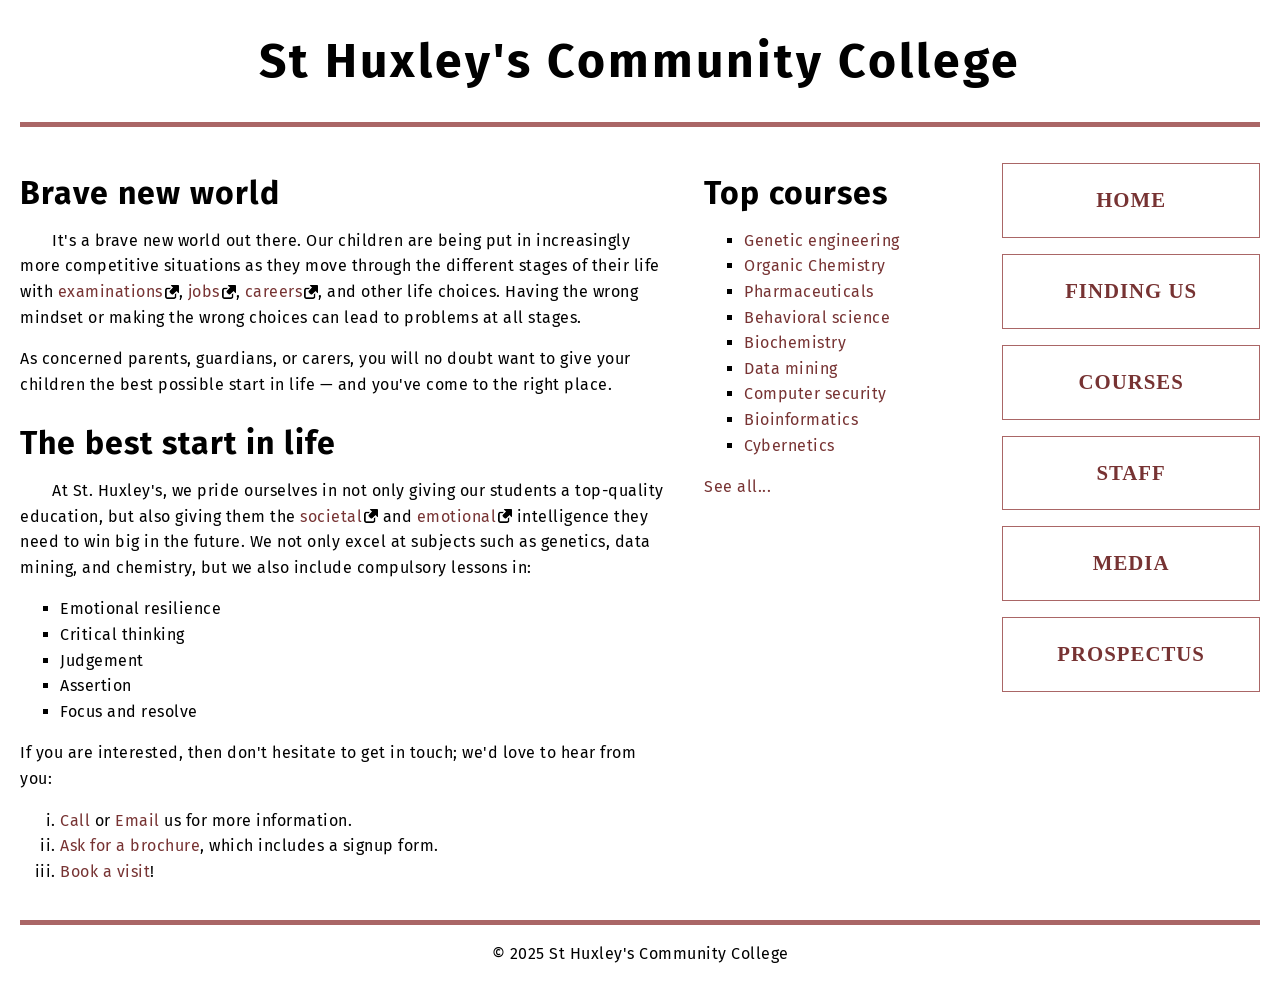
<file: typesetting-challenge/index.html>
<!DOCTYPE html>
<html lang="en">
<head>
    <meta charset="UTF-8">
    <meta name="viewport" content="width=device-width, initial-scale=1.0">
    <title>Document</title>
    <!--
    Name: Vanessa Williams
    File: Typesetting-challenge
    Date: 27 February 2026
    Description: typesetting a community school's webpage
    -->
</head>
<body>
    <!doctype html>
<html lang="en-US">
  <head>
    <meta charset="utf-8" />
    <meta name="viewport" content="width=device-width" />
    <title>St Huxley's Community College</title>
    <link href="style.css" type="text/css" rel="stylesheet" />
  </head>
  <body>
    <header>
      <h1>St Huxley's Community College</h1>
    </header>

    <main>
      <section>
        <h2>Brave new world</h2>

        <p>
          It's a brave new world out there. Our children are being put in
          increasingly more competitive situations as they move through the
          different stages of their life with
          <a href="https://en.wikipedia.org/wiki/Examination">examinations</a
          >, <a href="https://en.wikipedia.org/wiki/Jobs">jobs</a>,
          <a href="https://en.wikipedia.org/wiki/Career">careers</a>, and
          other life choices. Having the wrong mindset or making the wrong
          choices can lead to problems at all stages.
        </p>

        <p>
          As concerned parents, guardians, or carers, you will no doubt want
          to give your children the best possible start in life — and you've
          come to the right place.
        </p>

        <h2>The best start in life</h2>

        <p>
          At St. Huxley's, we pride ourselves in not only giving our students
          a top-quality education, but also giving them the
          <a href="https://en.wikipedia.org/wiki/Society">societal</a> and
          <a href="https://en.wikipedia.org/wiki/Emotion">emotional</a>
          intelligence they need to win big in the future. We not only excel
          at subjects such as genetics, data mining, and chemistry, but we
          also include compulsory lessons in:
        </p>

        <ul>
          <li>Emotional resilience</li>
          <li>Critical thinking</li>
          <li>Judgement</li>
          <li>Assertion</li>
          <li>Focus and resolve</li>
        </ul>

        <p>
          If you are interested, then don't hesitate to get in touch; we'd
          love to hear from you:
        </p>

        <ol>
          <li>
            <a href="#">Call</a> or <a href="#">Email</a> us for more
            information.
          </li>
          <li>
            <a href="#">Ask for a brochure</a>, which includes a signup form.
          </li>
          <li><a href="#">Book a visit</a>!</li>
        </ol>
      </section>

      <aside>
        <h2>Top courses</h2>

        <ul>
          <li><a href="#">Genetic engineering</a></li>
          <li><a href="#">Organic Chemistry</a></li>
          <li><a href="#">Pharmaceuticals</a></li>
          <li><a href="#">Behavioral science</a></li>
          <li><a href="#">Biochemistry</a></li>
          <li><a href="#">Data mining</a></li>
          <li><a href="#">Computer security</a></li>
          <li><a href="#">Bioinformatics</a></li>
          <li><a href="#">Cybernetics</a></li>
        </ul>

        <p><a href="#">See all...</a></p>
      </aside>

      <nav>
        <ul>
          <li><a href="#">Home</a></li>
          <li><a href="#">Finding us</a></li>
          <li><a href="#">Courses</a></li>
          <li><a href="#">Staff</a></li>
          <li><a href="#">Media</a></li>
          <li><a href="#">Prospectus</a></li>
        </ul>
      </nav>
    </main>

    <footer>
      <p>&copy; 2025 St Huxley's Community College</p>
    </footer>
  </body>
</html>
    
</body>
</html>
</file>
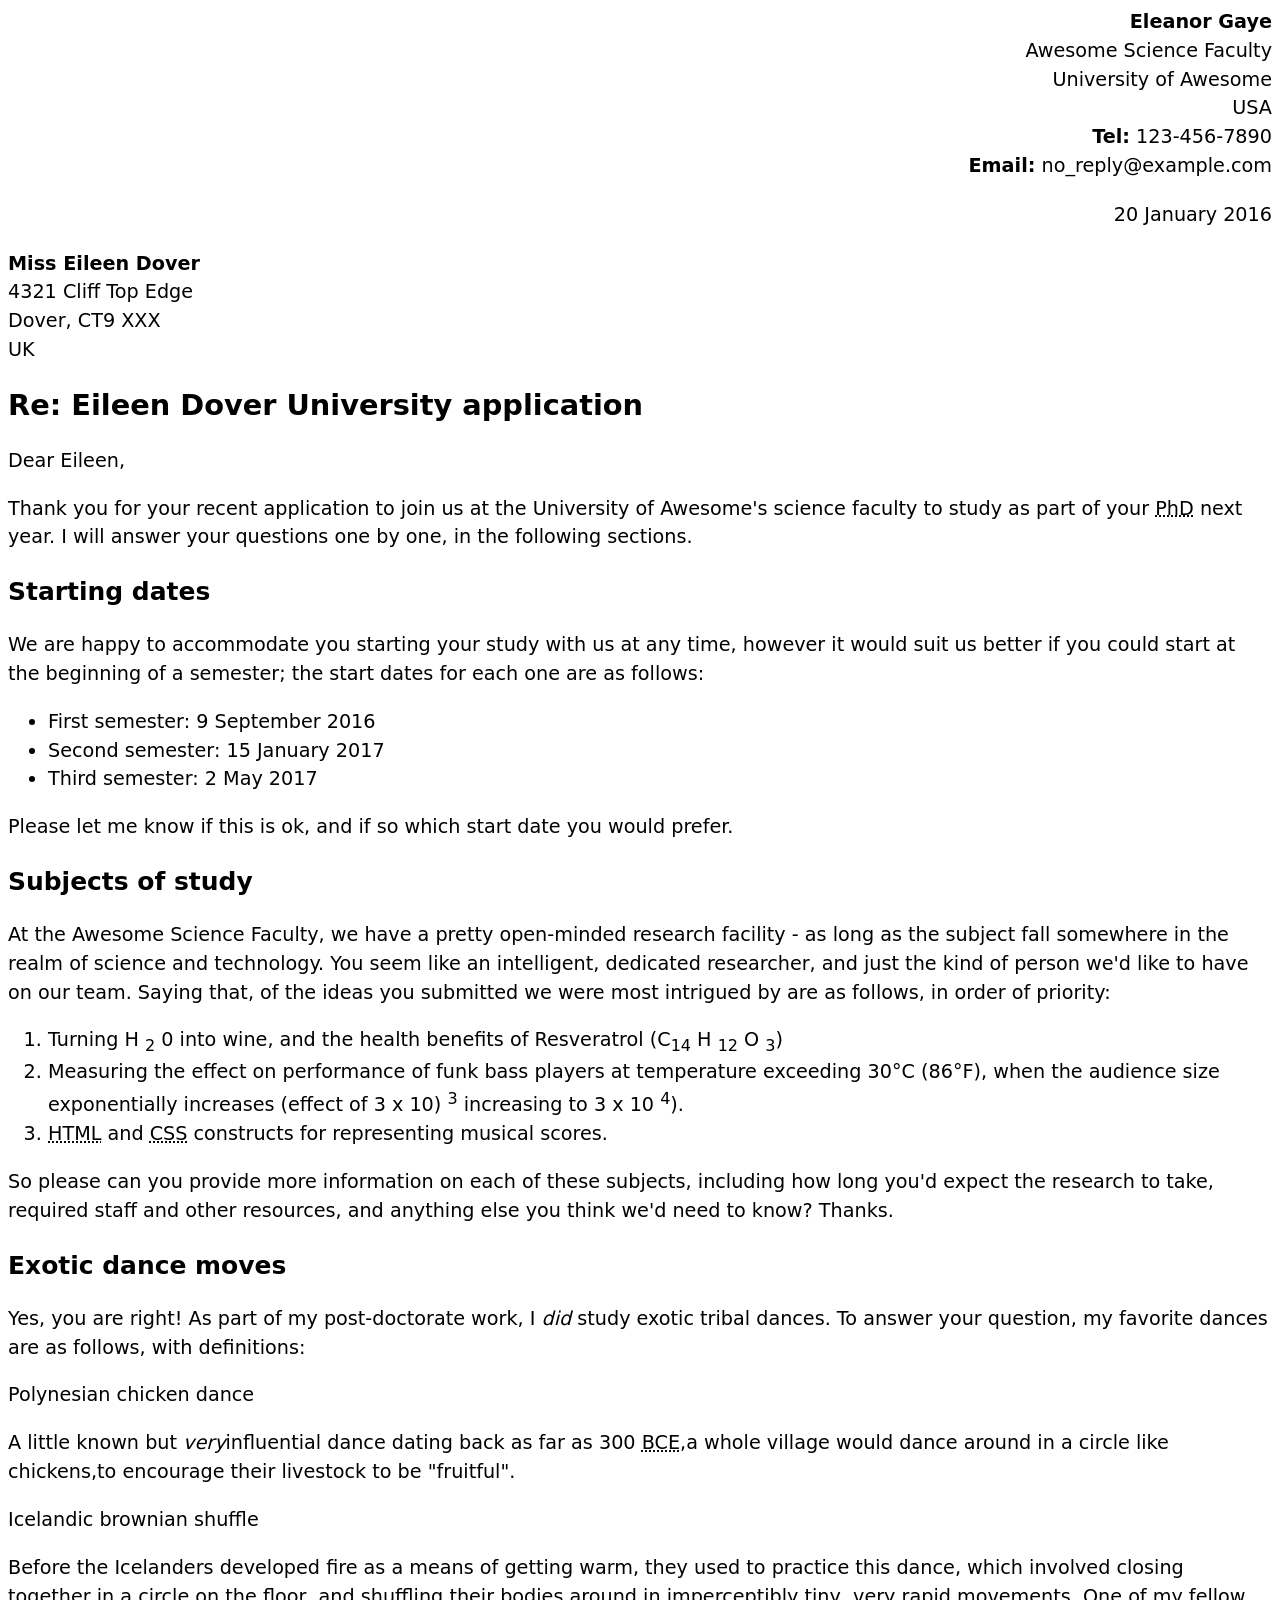
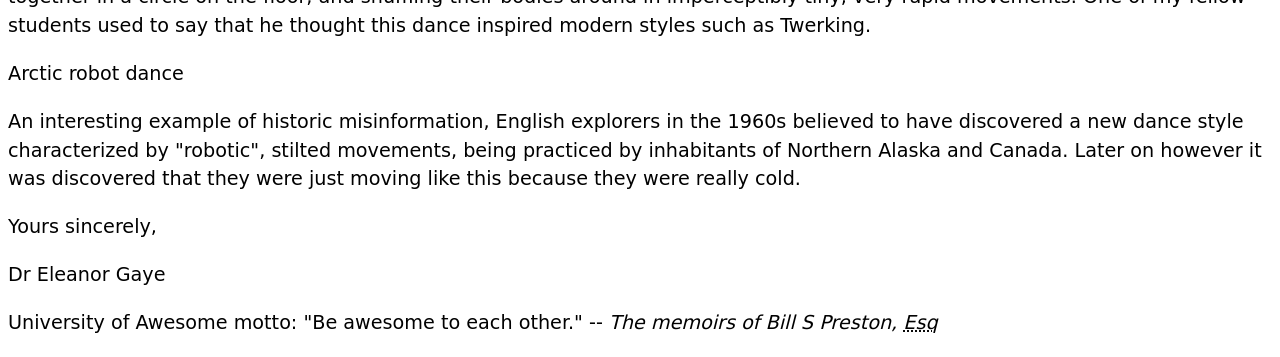
<file: assignment 1.html>
<!DOCTYPE html>
<html lang="en-US">
<head>
    <meta charset="UTF-8">
    <meta name="viewport" content="width=device-width, initial-scale=1.0">
    <title> Awesome Science Application Correspondence</title>
        <!--
        Name: Vanessa Williams
        File: assignment 1.html
        Date: January 14, 2026
        Description: letter
        -->
  <style>
        body {
            font: 1.2em / 1.5 system-ui;
        }

        .sender-column {
            text-align: right;
            font-style: normal; /* remove italics from <address> */
            margin-bottom: 20px;
        }

        address {
            font-style: normal; /* remove default italics */
        }

        h1 {
            font-size: 1.5em;
        }
                h2 {
            font-size: 1.3em;
        }
    </style>
</head>

<body>
    <address class="sender-column">
        <strong> Eleanor Gaye</strong>
        <br>
        Awesome Science Faculty
        <br>
        University of Awesome
        <br>
        USA
        <br>
        <strong>Tel:</strong>
        123-456-7890
        <br>
        <strong>Email:</strong>
        no_reply@example.com
        </address>

        <p class="sender-column">20 January 2016</p>

    <address>
        <strong>Miss Eileen Dover</strong>
        <br>
        4321 Cliff Top Edge
        <br>
        Dover, CT9 XXX
        <br>
        UK
    </address>
    <h1>Re: Eileen Dover University application</h1>
    <p>Dear Eileen,</p>
    <p>
        Thank you for your recent application to join us at the University of Awesome's science faculty to study as part of your 
        <abbr title="Doctor of Philosophy">PhD</abbr>
         next year. I will answer your questions one by one, in the following sections. 
    </p>
    <h2>Starting dates</h2>
    <p>
        We are happy to accommodate you starting your study with us at any time, 
        however it would suit us better if you could start at the beginning of a semester; the start dates for each one are as follows: 
    </p>
    <ul>
        <li>First semester: 9 September 2016</li>
        <li>Second semester: 15 January 2017</li>
        <li>Third semester: 2 May 2017</li>
    </ul>
    <p>
        Please let me know if this is ok, and if so which start date you would prefer.
    </p>
    <h2>Subjects of study</h2>
    <p>
        At the Awesome Science Faculty, we have a pretty open-minded research facility - as long as the subject fall somewhere in the realm of science and technology. 
        You seem like an intelligent, dedicated researcher, and just the kind of person we'd like to have on our team. 
        Saying that, of the ideas you submitted we were most intrigued by are as follows, in order of priority:
    </p>
    <ol>
        <li>
            Turning H
            <sub>2</sub>
            0 into wine, and the health benefits of Resveratrol 
            (C<sub>14</sub>
            H
            <sub>12</sub>
            O
            <sub>3</sub>)
        </li>
        <li>
            Measuring the effect on performance of funk bass players at temperature exceeding 30°C (86°F), 
            when the audience size exponentially increases (effect of 3 x 10)
            <sup>3</sup>
            increasing to 3 x 10
            <sup>4</sup>). 
        </li>
        <li>
            <abbr title="Hypertext Markup Language">HTML</abbr>
            and
            <abbr title="Cascading Style Sheets">CSS</abbr>
            constructs for representing musical scores.
        </li>
    </ol>
    <p>
        So please can you provide more information on each of these subjects, including how long you'd expect the research to take, required staff
        and other resources, and anything else you think we'd need to know? Thanks.
    </p>
    <h2>Exotic dance moves</h2>
    <p>
        Yes, you are right! As part of my post-doctorate work, I 
        <em>did</em>
        study exotic tribal dances. To answer your question, my favorite dances are as follows, with definitions:
    </p>
    <p class="subtitle">Polynesian chicken dance</p>
    <p class="indented-text">
        A little known but <em>very</em>influential dance dating back as far as
        300 <abbr title="Before Common Era">BCE</abbr>,a whole village would 
        dance around in a circle like chickens,to encourage their livestock to 
        be "fruitful".
    </p>
    <p class="subtitle"> Icelandic brownian shuffle</p>
    <p class="indented-text">
        Before the Icelanders developed fire as a means of getting warm, they 
        used to practice this dance, which involved closing together in 
        a circle on the floor, and shuffling their bodies around in imperceptibly 
        tiny, very rapid movements. One of my fellow students used to say that 
        he thought this dance inspired modern styles such as Twerking.
    </p>
    <p class="subtitle">Arctic robot dance</p>
    <p class="indented-text">
        An interesting example of historic misinformation, English explorers in 
        the 1960s believed to have discovered a new dance style characterized
        by "robotic", stilted movements, being practiced by inhabitants 
        of Northern Alaska and Canada. Later on however it was discovered that they were
        just moving like this because they were really cold.
    </p>
    <p>Yours sincerely,</p>
    <p>Dr Eleanor Gaye</p>
    <p>
        University of Awesome motto: "Be awesome to each other." --
        <em>
            The memoirs of Bill S Preston,
            <abbr title="Esquire">Esq</abbr>
        </em>
    </p>
</body>
</html>
</file>
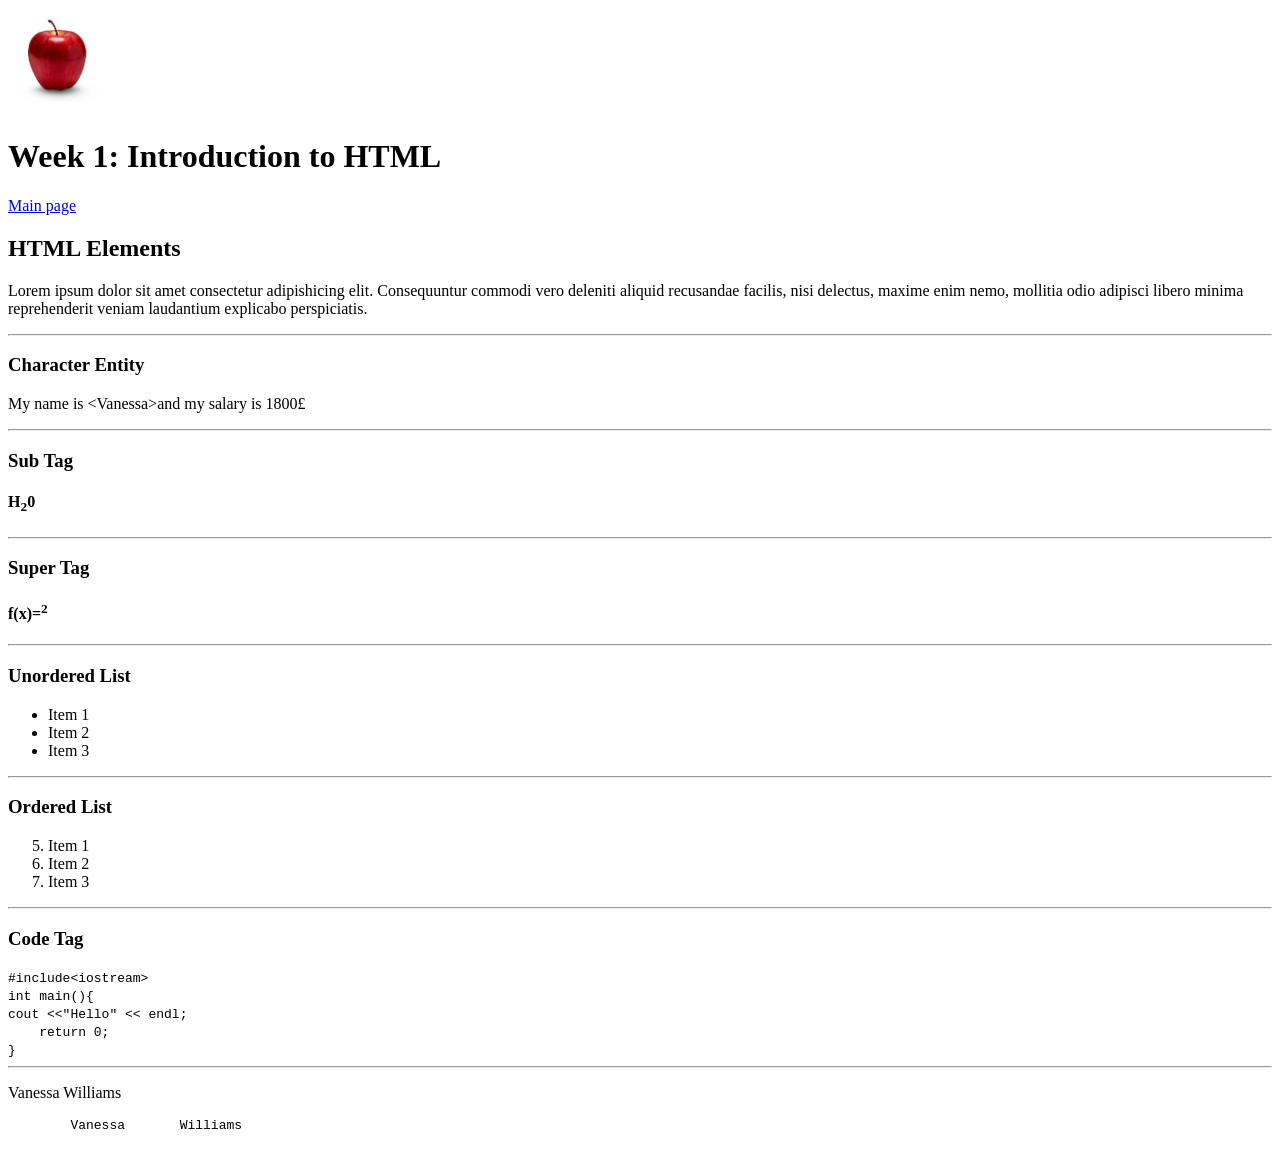
<file: week 1.html>
<!DOCTYPE html>
<html lang="en">
<head>
    <meta charset="UTF-8">
    <meta name="viewport" content="width=device-width, initial-scale=1.0">
    <!DOCTYPE html>
    <html lang="en">
    <head>
        <meta charset="UTF-8">
        <meta name="viewport" content="width=device-width, initial-scale=1.0">
    <!--
        Name: Vanessa Williams
        Email: vanessa.williams4@dcmail.ca
        Description: Week 1 practice page
    -->
        <title>Document</title>
    </head>
    <body>
        
    </body>
    </html>
    <title>Document</title>
</head>
<body>
    <img width="100" src="./img/apple.jpg" alt="my logo">
    <h1> Week 1: Introduction to HTML</h1>
    <a href="./Index.html">Main page</a>
    <h2>HTML Elements</h2>
    <p>Lorem ipsum dolor sit amet consectetur adipishicing elit. Consequuntur commodi vero deleniti aliquid recusandae facilis, nisi delectus, maxime enim nemo, mollitia odio adipisci libero minima reprehenderit veniam laudantium explicabo perspiciatis.</p>
    <hr>
    <h3> Character Entity</h3>
    <p>My name is &lt;Vanessa&gt;and my salary is 1800&pound;</p>
    <hr>
    <h3>Sub Tag</h3>
    <h4>H<sub>2</sub>0</h4>
    <hr>
    <h3>Super Tag</h3>
    <h4>f(x)=<sup>2</sup></h4>
    <hr>
    <h3>Unordered List</h3>
    <ul>
        <li>Item 1</li>
        <li>Item 2</li>
        <li>Item 3</li>
    </ul>
    <hr>
    <h3>Ordered List</h3>
    <ol start="5">
        <li>Item 1</li>
        <li>Item 2</li>
        <li>Item 3</li>
    </ol>
    <hr>
    <h3>Code Tag</h3>
    <code>
        #include&lt;iostream&gt;<br>
        int main(){<br>
            cout &lt;&lt;"Hello" &lt;&lt;
            endl;<br>
            &nbsp;&nbsp;&nbsp;&nbsp;return 0;<br>

        }

    </code>
    <hr>
    <p>
        Vanessa       Williams
    </p>
    <pre>
        Vanessa       Williams
    </pre>
</body>
</html>
</file>
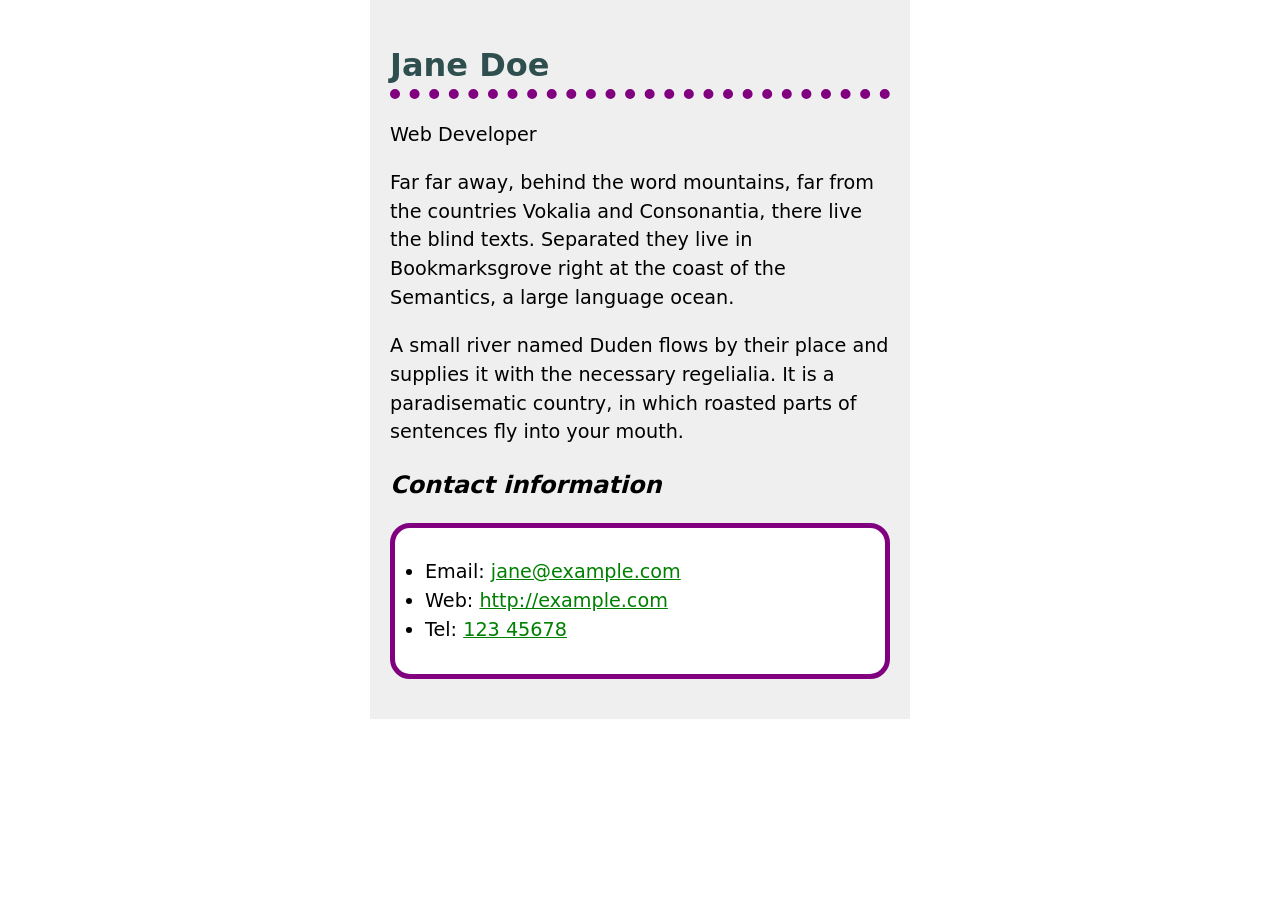
<file: biography challenge/biography.html>
<!DOCTYPE html>
<html lang="en">
<head>
    <meta charset="UTF-8">
    <meta name="viewport" content="width=device-width, initial-scale=1.0">
    <title>Document</title>
    <!-- 
    Name: Vanessa Williams
    File: Biography challenge
    Date: 27 February 2026
    Description: Making a biography page
-->
    <style>
        html {
  background-color: white;
}

body {
  font: 1.2em / 1.5 system-ui;
  padding: 20px;
  width: 500px;
  background-color: #efefef;
  margin: 0 auto;
}

h1 {
    color: darkslategrey;
    border-bottom: 10px dotted purple;
    font-size: 2rem;
}

h2 {
    font-style: italic;
    font-size: 1.5rem;
}

.jobtitle {
    color: darkslategrey;
    font-weight: bold;
}

ul {
    background-color: white;
    border: 5px solid purple;
    padding: 30px;
    border-radius: 20px;
}

a {
    color: green;
}

a:hover,
a:focus {
    color: darkgreen;
    text-decoration: none;
}
    </style>

</head>
<body>
    <h1>Jane Doe</h1>
<div class="job-title">Web Developer</div>
<p>
  Far far away, behind the word mountains, far from the countries Vokalia and
  Consonantia, there live the blind texts. Separated they live in Bookmarksgrove
  right at the coast of the Semantics, a large language ocean.
</p>

<p>
  A small river named Duden flows by their place and supplies it with the
  necessary regelialia. It is a paradisematic country, in which roasted parts of
  sentences fly into your mouth.
</p>

<h2>Contact information</h2>
<ul>
  <li>Email: <a href="mailto:jane@example.com">jane@example.com</a></li>
  <li>Web: <a href="http://example.com">http://example.com</a></li>
  <li>Tel: <a href="tel:12345678">123 45678</a></li>
</ul>
    
</body>
</html>
</file>
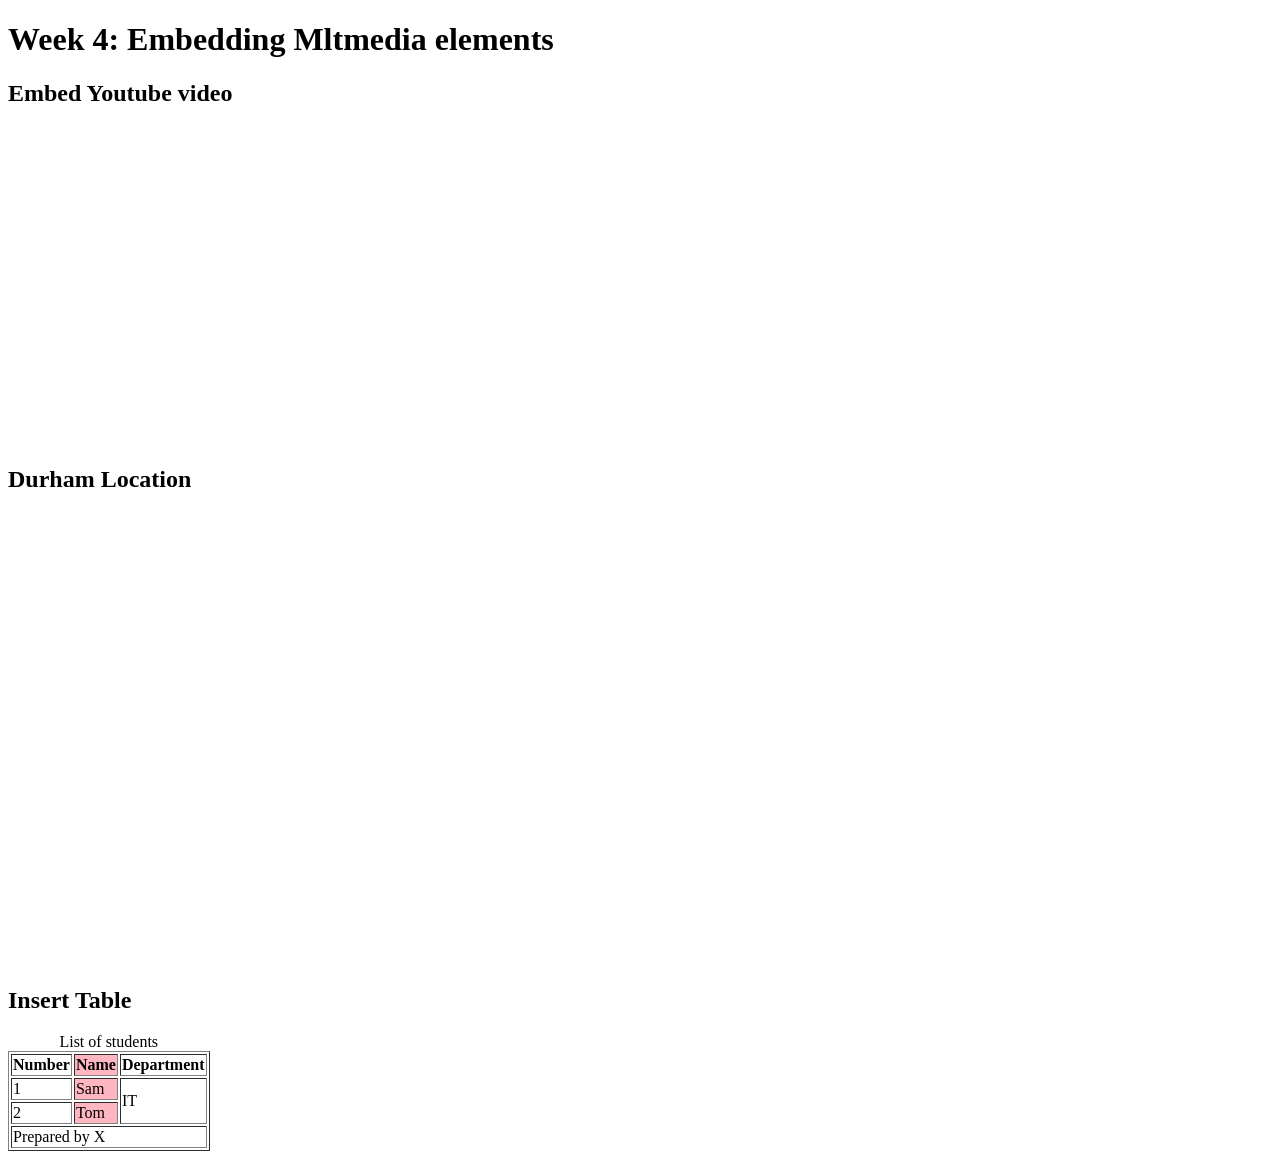
<file: week 4/example1.html>
<!DOCTYPE html>
<html lang="en">
<head>
    <meta charset="UTF-8">
    <meta name="viewport" content="width=device-width, initial-scale=1.0">
    <title>Document</title>
</head>
<body>
    <h1>Week 4: Embedding Mltmedia elements</h1>
    <h2>Embed Youtube video</h2>
    <iframe width="560" height="315" src="https://www.youtube.com/embed/HJgdT15UT4k?si=M0_mVToAxT6w11v8" title="YouTube video player" frameborder="0" allow="accelerometer; autoplay; clipboard-write; encrypted-media; gyroscope; picture-in-picture; web-share" referrerpolicy="strict-origin-when-cross-origin" allowfullscreen></iframe>
    <h2>Durham Location</h2>
    <iframe src="https://www.google.com/maps/embed?pb=!1m18!1m12!1m3!1d5745.523102392624!2d-78.8969884!3d43.94360830000001!2m3!1f0!2f0!3f0!3m2!1i1024!2i768!4f13.1!3m3!1m2!1s0x89d51b902fedb973%3A0xdd6091694035e8a1!2sDurham%20College!5e0!3m2!1sen!2sca!4v1770071577073!5m2!1sen!2sca" width="600" height="450" style="border:0;" allowfullscreen="" loading="lazy" referrerpolicy="no-referrer-when-downgrade"></iframe>
    <h2>Insert Table</h2>
    <table border="1">
        <caption>List of students</caption>
            <colgroup>
                <col>
                <col style="background-color: lightpink;">
            </colgroup>
        <tr>
            <th>Number</th>
            <th>Name</th>
            <th>Department</th>
        </tr>
        <tr>
            <td>1</td>
            <td>Sam</td>
            <td rowspan="2">IT</td>
        </tr>
        <td>2</td>
        <td>Tom</td>
        <tr>
            <td colspan="3">Prepared by X</td>
        </tr>

    </table>


</body>
</html>
</file>
<file: Accessibility challenge/style.css>
/*GENERAL SETUP*/

html, body {
  margin: 0;
  padding: 0;
}

html {
  font-size: 10px;
  background-color: #E8F5E8;
}

body {
  width: 80%;
  min-width: 1024px;
  margin: 0 auto;
}

/* || typography */

h1, h2, h3 {
  font-family: 'Sonsie One', cursive;
  color: #081c15;
}

p, input, li, table, label {
  font-family: sans-serif;
  color: #081c15;
}

h1 {
  font-size: 4rem;
  text-align: center;
  color: green;
  text-shadow: 2px 2px 10px #081C15;
}

h2 {
  font-size: 3rem;
  text-align: center;
}

h3 {
  font-size: 2.2rem;
}

p, li, table {
  font-size: 1.6rem;
  line-height: 1.5;
}

/* || header layout */

nav, article, footer, .secondary {
  background-color: #B7E4C7;
}

article, footer, .secondary {
  padding: 10px 30px;
}

article {
  margin-right: 10px;
}

nav {
  height: 50px;
  background-color: ff80ff;
  display: flex;
  padding: 1% 0;
  margin-bottom: 10px;
}

nav ul {
  padding: 0;
  list-style-type: none;
  flex: 2;
  display: flex;
}

nav li {
  display: inline;
  text-align: center;
  flex: 1;
}

nav a {
  display: inline-block;
  font-size: 2rem;
  text-transform: uppercase;
  text-decoration: none;
  color: #081C15;
}

nav .search {
  flex: 1;
  display: flex;
  align-items: center;
  height: 100%;
  padding: 0 2em;
}

.search input,
.search button {
  font-size: 1.6rem;
    height: 32px;
  }

.search input[type="search"] {
  flex: 3;
}

.search button {
  flex: 1;
  margin-left: 1rem;
  background: #333;
  border: 0;
  color: white;
}

.search label {
  width: 0;
}

/* || main layout */

main {
  display: flex;
}

article {
  flex: 5;
}

.secondary {
  flex: 2;
}

footer {
  margin-top: 10px;
}

/* Table styling */

table {
  width: 100%;
  background-color: #004D38;
  color: #FFFFFF;
  border-collapse: collapse;
  border: 1px solid #081C15;
}

table caption {
  color: #081c15;
}

th, td {
  padding: 10px;
}

td {
  text-align: center;
}

th[scope="col"] {
  border-bottom: 1px solid #081C15;
}

tbody tr:nth-child(odd) {
  background-color: #d8f3dc;
  color: #081C15;
}

/* styling content images and audio */

img, audio {
  display: block;
  margin: 0 auto;
}

audio {
  width: 500px;
}

button {
  display: block;
  float: left;
  height: 100%;
  cursor: pointer;
  border: 0;
}

button:hover, button:focus {
  background-color: #ddd;
}

button:active {
  background-color: #ccc;
}

.transcript-container {
  width: 480px;
  margin: 10px auto;
  border: 2px solid #081C15;
  min-height: 38px;
}

.transcript {
  background-color: #D8F3DC;
  color: #081C15;
  height: 0;
  overflow: auto;
  padding: 0 10px;
}

.transcript * {  
  width: 100%;
  color: #081C15;
}

.transcript-container button {
  width: 100%;
  height: 36px;
  background-color: #081C15;
  color: white;
}


/* Comments styling */

.comments {
  background-color: #d8f3dc;
  padding: 10px;
  border: 1px solid #081C15;
}

.show-hide {
  cursor: pointer;
}

.comments h2 {
  font-size: 2rem;
}

.comments h2:nth-of-type(2) {
  margin-bottom: 0;
}

.comment-form {
  margin-bottom: 3rem;
}

.comment-form .flex-pair {
  display: flex;
  padding: 0 3rem 1rem;
}

.comment-form label {
  align-self: center;
  flex: 2;
  text-align: right;
}

.comment-form input, 
.comment-form button {
  margin-left: 1rem;
  flex: 6;
}

.show-hide {
  text-align: center;
  width: 150px;
}

.comment-form input, .comment-form label, 
.comment-form button, .show-hide {
  font-size: 1.6rem;
  line-height: 32px;
}

.comment-form button, .show-hide {
  background: #081C15;
  border: 0;
  color: white;
}

.comment-form div[id="submit"] {
  margin: 0 auto;
}

.comment-form button {
  display: block;
  margin: 0 3rem 1rem;
  float: right;
  padding: 0 2rem;
}

.comment-container {
  margin-top: 0;
}

.comment-container li {
  list-style-type: none;
  display: flex;
}

.comment-container li p:nth-child(1) {
  flex: 1;
  font-weight: bold;
}

.comment-container li p:nth-child(2) {
  flex: 5;
}

.comment-container li p span {
  font-size: 0;
}

/* Skip to main content */
.skip-to-content-link {
  font-size: 0;
}

.skip-to-content-link-visible {
  font-size: 18px;
  background-color: #B7E4C7;
}
</file>
<file: layout-challenge/style.css>
* {
  box-sizing: border-box;
}

body {
  background-color: white;
  color: #333333;
  margin: 0;
  font: 1.2em / 1.6 sans-serif;
}

img {
  max-width: 100%;
  display: block;
  border: 1px solid black;
}

.logo {
  font-size: 200%;
  padding: 50px 20px;
  margin: 0 auto;
  max-width: 980px;
}

.grid {
  margin: 0 auto;
  max-width: 980px;
  display: grid;
  grid-template-columns: 3fr 1fr;
  gap: 20px;
}

nav {
  background-color: black;
  padding: 0.5em;
  top: 0;
  position: sticky;
}

nav ul {
  margin: 0;
  padding: 0;
  list-style: none;
  display: flex;
  justify-content: space-around;
}

nav a {
  color: white;
  text-decoration: none;
  padding: 0.5em 1em;
}

.photos {
  list-style: none;
  margin: 0;
  padding: 0;
  display: grid;
  gap: 4px;
  grid-template-columns: 1fr 1fr;
}

.feature {
  width: 200px;
  margin: 8px 30px 20px 0;
  float: left;
}
</file>
<file: object_buikding_practice/style.css>
html, body {
  margin: 0;
}

html {
  font-family: 'Helvetica Neue', Helvetica, Arial, sans-serif;
  height: 100%;
}

body {
  overflow: hidden;
  height: inherit;
}

h1 {
  font-size: 2rem;
  letter-spacing: -1px;
  position: absolute;
  margin: 0;
  top: -4px;
  right: 5px;

  color: transparent;
  text-shadow: 0 0 4px white;
}
</file>
<file: planet-data-table/style.css>
html {
  font-family: sans-serif;
}

table {
  border-collapse: collapse;
  border: 2px solid rgb(200 200 200);
  letter-spacing: 1px;
  font-size: 0.8rem;
}

td,
th {
  border: 1px solid rgb(190 190 190);
  padding: 10px 20px;
}

th {
  background-color: rgb(235 235 235);
}

td {
  text-align: center;
}

tr:nth-child(even) td {
  background-color: rgb(250 250 250);
}

tr:nth-child(odd) td {
  background-color: rgb(245 245 245);
}

caption {
  padding: 10px;
}

.column-border {
  border: 2px solid black;
}
</file>
<file: Silly_story_generator/style.css>
body {
  font: 1.2em / 1.5 system-ui;
  margin: 0 auto;
  width: 500px;
}

fieldset {
  border: 0;
}

fieldset,
legend {
  padding: 0;
  margin: 0;
}

input[type="text"] {
  margin-top: 5px;
  padding: 5px;
  width: 50%;
  display: block;
}

div,
fieldset {
  margin-top: 20px;
}

p {
  margin-top: 10px;
  background: #ffc125;
  padding: 20px;
  visibility: hidden;
}
</file>
<file: splash-page-challenge/style.css>
/* type */

body {
  font: 1.2em / 1.5 system-ui;
  margin: 0 auto;
  width: 90%;
  min-width: 800px;
  max-width: 1200px;
}

h1 {
  text-align: center;
}

.copyright {
  font-size: 0.8em;
}

/* nav menu */

ul {
  padding: 0;
  list-style-type: none;
  text-align: center;
  display: flex;
  flex-flow: row wrap;
  justify-content: center;
  align-items: center;
}

li {
  flex: auto;
}

nav a {
  font-size: 1.2em;
  padding: 0 20px;
}

/* General link styles */

a {
  text-decoration: none;
  color: red;
}

a:hover,
a:focus {
  text-decoration: underline;
}

/* header section layout */

header section {
  display: grid;
  grid-template-areas:
    "heading heading"
    "text video"
    "text video";
  grid-template-columns: 1fr 2fr;
  gap: 20px;
}

h1 {
  grid-area: heading;
}

header p {
  grid-area: text;
  margin: 0;
}

video {
  grid-area: video;
  width: 100%;
  border: 1px solid black;
}

/* image floats */

figure {
  float: right;
  margin-left: 20px;
  padding: 20px;
  background: orange;
  border: 1px solid black;
}

figcaption {
  font-size: 0.6em;
}
</file>
<file: structuring-html-challenge/style.css>
/* || General setup */

body {
  margin: 0;
}

html {
  font-size: 10px;
  background-color: darkgrey;
}

body {
  width: 70%;
  min-width: 800px;
  margin: 0 auto;
}

/* || typography */

h1,
h2 {
  font-family: "Cinzel Decorative", cursive;
  color: #2a2a2a;
}

p,
li {
  font-family: "Roboto Condensed", sans-serif;
  color: #2a2a2a;
}

h1 {
  font-size: 4rem;
  text-align: center;
  text-shadow: 2px 2px 10px black;
}

h2 {
  font-size: 3rem;
  text-align: center;
}

p,
li {
  font-size: 1.6rem;
  line-height: 1.5;
}

/* || header layout */

header {
  margin-bottom: 10px;
}

main,
header,
nav,
article,
aside,
footer,
section {
  background-color: #00ff0080;
  padding: 1%;
}

h1 {
  text-transform: uppercase;
  display: flex;
  align-items: center;
  justify-content: center;
  gap: 20px;
}

header img {
  height: 60px;
}

nav ul {
  padding: 0;
  list-style-type: none;
  display: flex;
}

nav li {
  text-align: center;
  flex: 1;
}

nav a {
  font-size: 2rem;
  text-transform: uppercase;
  text-decoration: none;
  color: black;
}

nav a:hover,
nav a:focus {
  color: red;
}

/* || main layout */

main {
  display: flex;
  gap: 10px;
}

article {
  flex: 4;
}

aside {
  flex: 1;
}

aside a {
  display: block;
  float: left;
  width: 50%;
}

aside img {
  max-width: 100%;
}

footer {
  margin-top: 10px;
}
</file>
<file: typesetting-challenge/style.css>
/* importing fonts to apply */
@import url('https://fonts.googleapis.com/css2?family=Fira+Sans:ital,wght@0,100;0,200;0,300;0,400;0,500;0,600;0,700;0,800;0,900;1,100;1,200;1,300;1,400;1,500;1,600;1,700;1,800;1,900&display=swap');

html {
    font-family: "Fira Sans", serif;
}

h1, h2 {
    font-family: "Fira Sans", serif;
}


/* General setup */

* {
  box-sizing: border-box;
}

body {
  margin: 0 auto;
  padding: 0 20px;
  min-width: 980px;
  max-width: 1400px;
}

/* Layout */

main {
  display: grid;
  grid-template-columns: 5fr 2fr 2fr;
  gap: 40px;
  padding: 20px 0;
}

/* header and footer */

header {
  border-bottom: 5px solid #aa6666;
}

footer {
  border-top: 5px solid #aa6666;
}

footer p {
  text-align: center;
}

/* text style */

h1 {
    font-size: 3rem;
    text-align: center;
    letter-spacing: 3px;
}

h2 {
    font-size: 2rem;
    margin-bottom: 0;
    letter-spacing: 1px;
}

section h2 + p {
    text-indent: 2rem;
}

p, li {
    line-height: 1.6;
    letter-spacing: 0.5px;
}

/* menu style */
 nav li {
    list-style-type: none;
    margin-bottom: 1rem;
 }

 nav ul {
    padding-left: 0;
 }

 nav li a {
    font-family: 'Times New Roman', serif;
    text-decoration: none;
    display: inline-block;
    width: 100%;
    line-height: 3.5;
    text-transform: uppercase;
    text-align: center;
    letter-spacing: 1px;
    font-size: 1.3rem;
    font-weight: bold;
    border: 1px solid #aa6666;
 }

 nav li a:focus, nav li a:hover {
    color: white;
    background: #aa6666;
 }

 nav li a:active {
    color: white;
    background: black;
 }

 /* link style */
 a {
    outline: none;
 }

 a[href*="http"] {
    padding-right: 16px;
    background: url("external-link-52.png") no-repeat right center;
    background-size: 14px 14px;
 }

 a:link, a:hover {
    text-decoration: none;
    color: #773333;
 }

 /* list style */
 ul , ol {
    margin: 1rem 0;
 }

 ul {
    list-style-type: square;
 }

 ol {
    list-style-type: lower-roman;
 }
</file>
